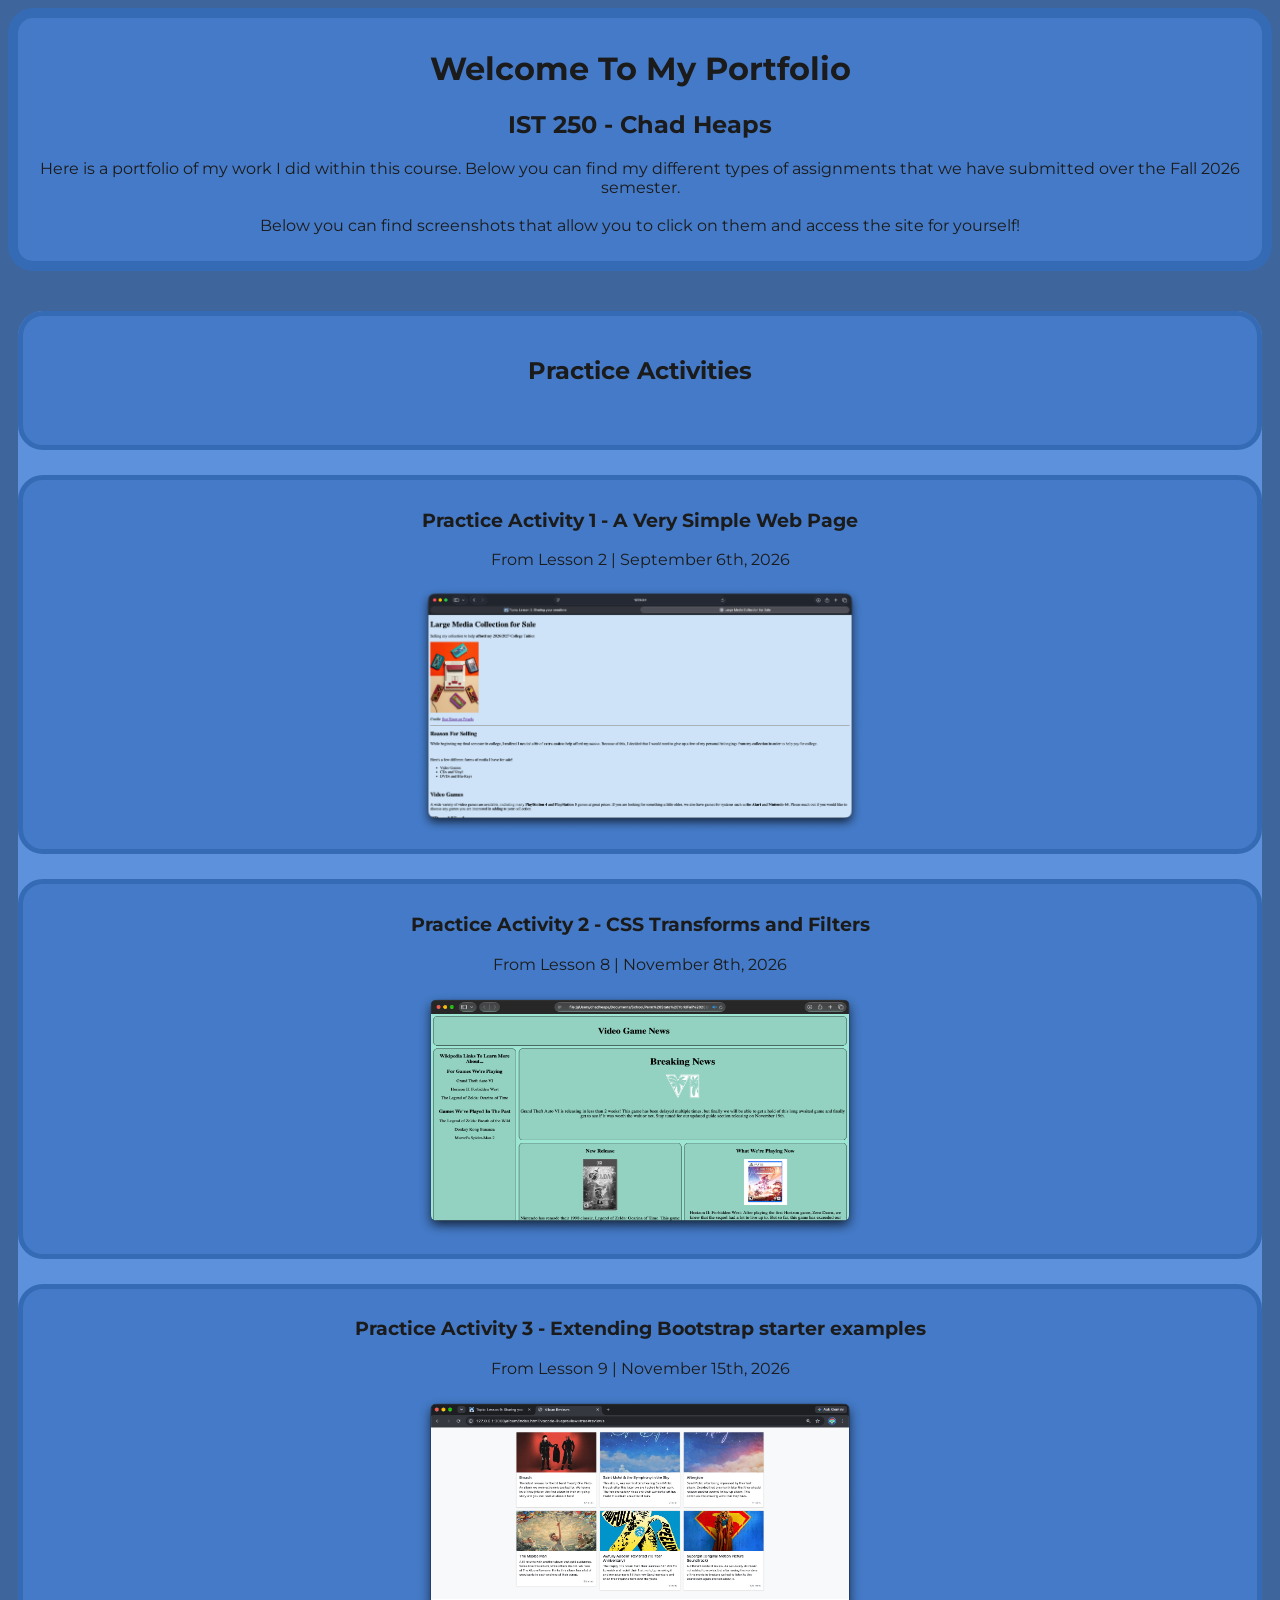
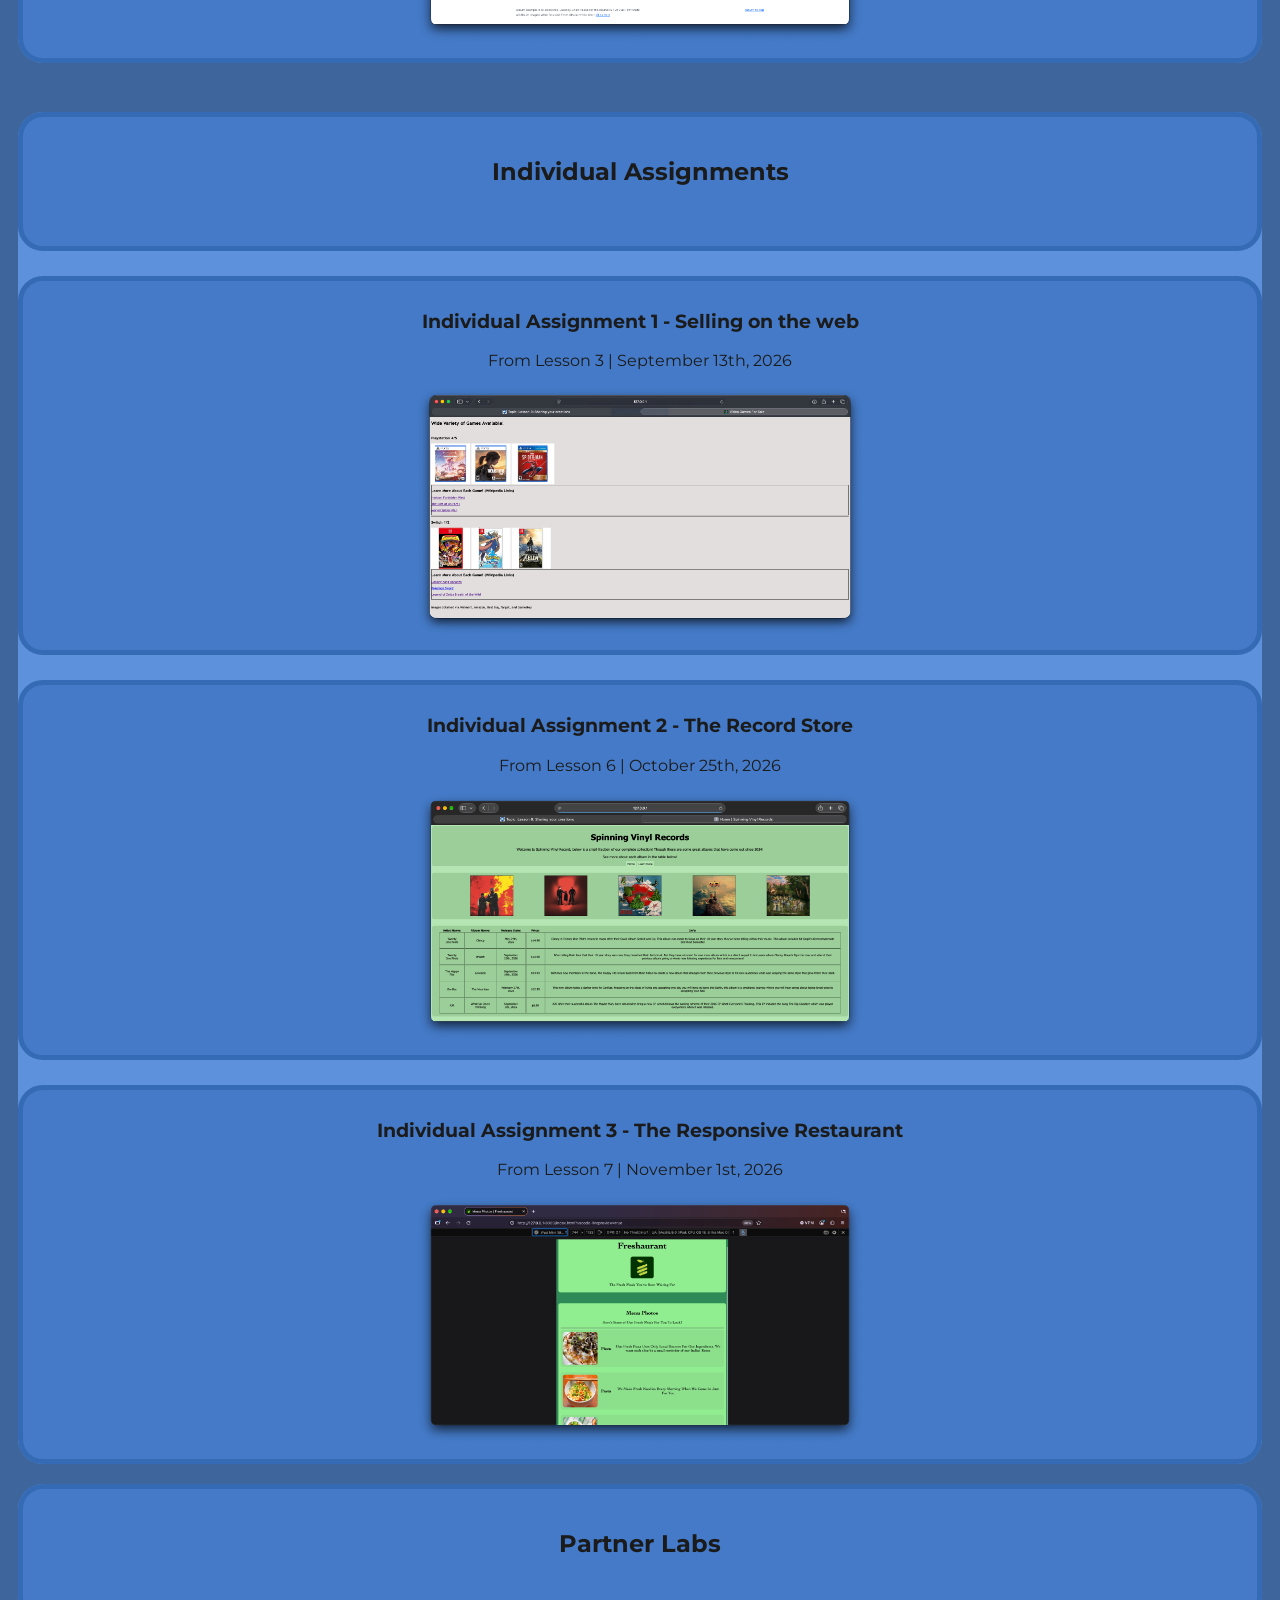
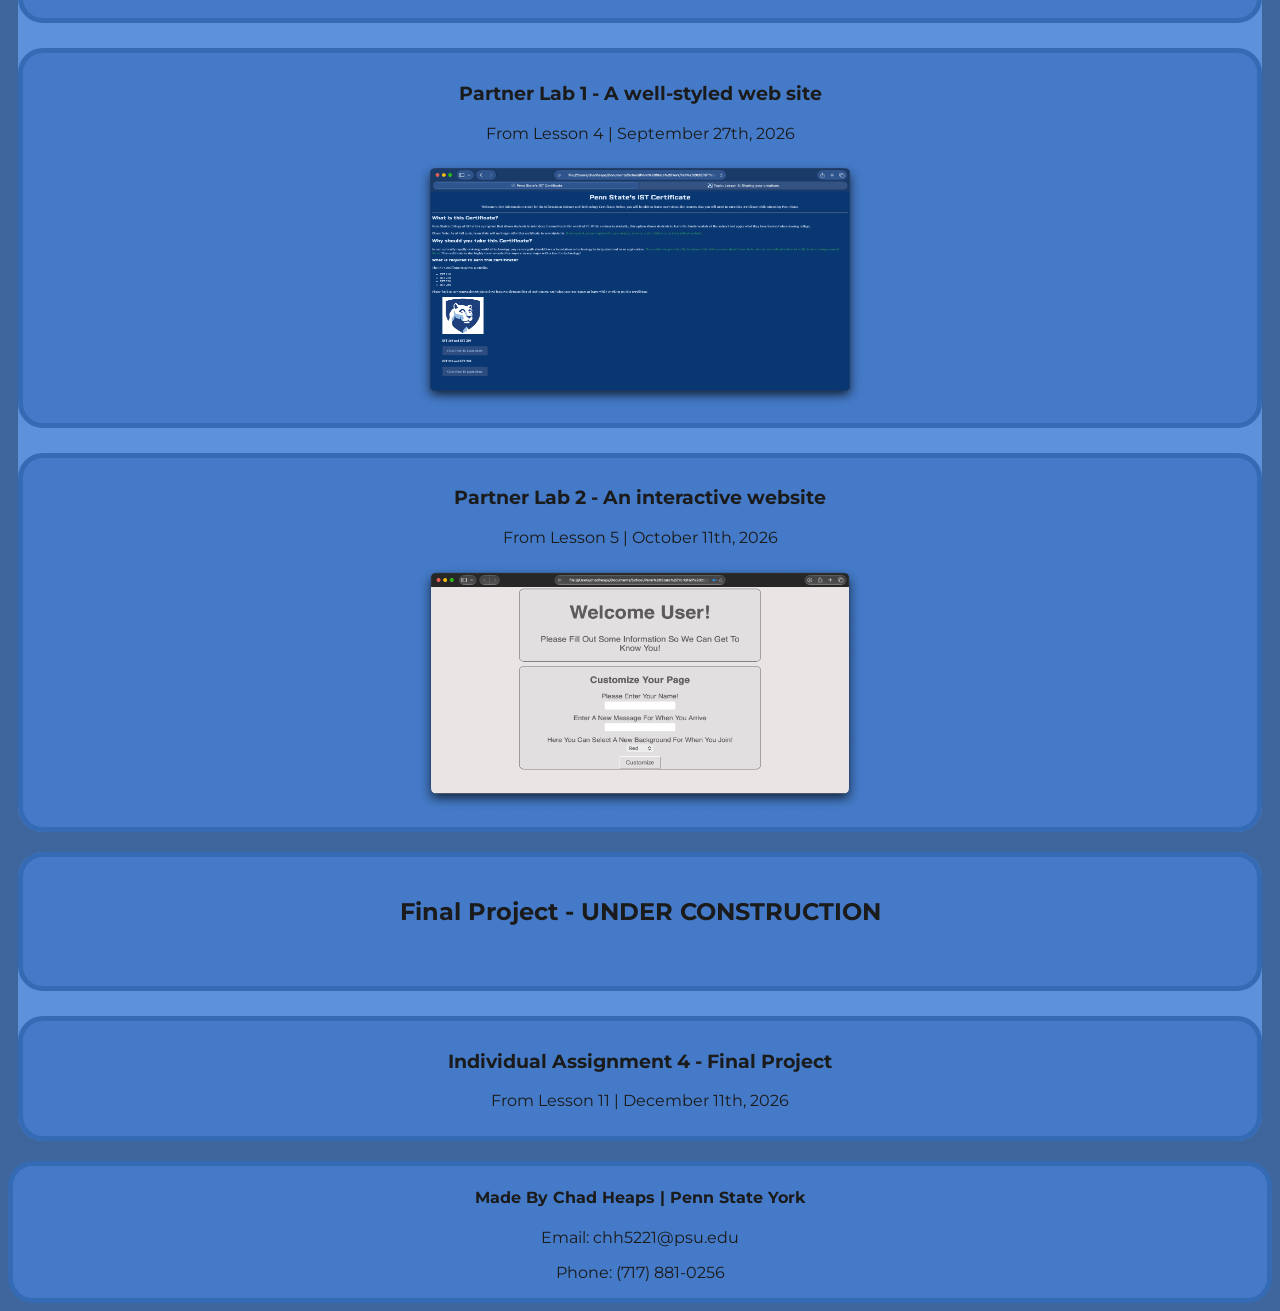
<file: index.html>
<!DOCTYPE html>
<html lang="en">
    <head>
        <meta charset="UTF-8">
        <meta name="viewport" content="width=device-width, initial-scale=1.0">
        <link rel="stylesheet" href="style.css">
        <title>Chad Heaps - IST 250 Portfolio</title>
    </head>
    <body>
        <header>
            <h1>Welcome To My Portfolio</h1>
            <h2>IST 250 - Chad Heaps</h2>
            <p>Here is a portfolio of my work I did within this course. Below you can find my different types of assignments that we have submitted over the Fall 2026 semester. <br><br> Below you can find screenshots that allow you to click on them and access the site for yourself!</p>
        </header>
        <main>
            <div class="assignmentBackground">
                <h2 class="assignmentHeader">Practice Activities</h2>
                <a href="projects/practiceActivity/practiceActivity1/index.html">
                    <div class="assignmentBox">
                        <h3>Practice Activity 1 - A Very Simple Web Page</h3>
                        <p>From Lesson 2 | September 6th, 2026</p>
                        <img src="images/Practice Activity/pa1.png" alt="Screenshot of Practice Activity 1">
                    </div>
                </a>
                <a href="projects/practiceActivity/practiceActivity2/index.html">
                    <div class="assignmentBox">
                        <h3>Practice Activity 2 - CSS Transforms and Filters</h3>
                        <p>From Lesson 8 | November 8th, 2026</p>
                        <img src="images/Practice Activity/pa2.png" alt="Screenshot of Practice Activity 2">
                    </div>
                </a>
                <a href="projects/practiceActivity/practiveActivity3/album/index.html">
                    <div class="assignmentBox">
                        <h3>Practice Activity 3 - Extending Bootstrap starter examples</h3>
                        <p>From Lesson 9 | November 15th, 2026</p>
                        <img src="images/Practice Activity/pa3.png" alt="Screenshot of Practice Activity 3">
                    </div>
                </a>
            </div>
            <br>
            <div class="assignmentBackground">  
                <h2 class="assignmentHeader">Individual Assignments</h2>
                <a href="projects/individualAssignments/individualAssignment1/index.html">
                    <div class="assignmentBox">
                        <h3>Individual Assignment 1 - Selling on the web</h3>
                        <p>From Lesson 3 | September 13th, 2026</p>
                        <img src="images/Individual Assignment/ia1.png" alt="Screenshot of Individual Assignment 1">
                    </div>
                </a>
                <a href="projects/individualAssignments/individualAssignment2/index.html">
                    <div class="assignmentBox">
                        <h3>Individual Assignment 2 - The Record Store</h3>
                        <p>From Lesson 6 | October 25th, 2026</p>
                        <img src="images/Individual Assignment/ia2.png" alt="Screenshot of Individual Assignment 2">
                    </div>
                </a>
                <a href="projects/individualAssignments/individualAssignment3/index.html">
                    <div class="assignmentBox">
                        <h3>Individual Assignment 3 - The Responsive Restaurant</h3>
                        <p>From Lesson 7 | November 1st, 2026</p>
                        <img src="images/Individual Assignment/ia3.png" alt="Screenshot of Individual Assignment 3">
                    </div>
                </a>
            </div> 
            <div class="assignmentBackground">
                <h2 class="assignmentHeader">Partner Labs</h2>
                <a href="projects/partnerLab/partnerLab1/index.html">
                    <div class="assignmentBox">
                        <h3>Partner Lab 1 - A well-styled web site</h3>
                        <p>From Lesson 4 | September 27th, 2026</p>
                        <img src="images/Partner Labs/pl1.png" alt="Screenshot of Partner Lab 1">
                    </div>
                </a>
                <a href="projects/partnerLab/partnerLab2/index.html">
                    <div class="assignmentBox">
                        <h3>Partner Lab 2 - An interactive website</h3>
                        <p>From Lesson 5 | October 11th, 2026</p>
                        <img src="images/Partner Labs/pl2.png" alt="Screenshot of Partner Lab 2">
                    </div>
                </a>
            </div>

            <div class="assignmentBackground">
            <h2 class="assignmentHeader">Final Project - UNDER CONSTRUCTION</h2>
                <div class="assignmentBox">
                    <h3>Individual Assignment 4 - Final Project</h3>
                    <p>From Lesson 11 | December 11th, 2026</p>
                </div>
            </div>
        </main>
        <footer>
            <h4>Made By Chad Heaps | Penn State York</h4>
            <p>Email: chh5221@psu.edu</p>
            <p>Phone: (717) 881-0256</p>
        </footer>
    </body>
</html>
</file>
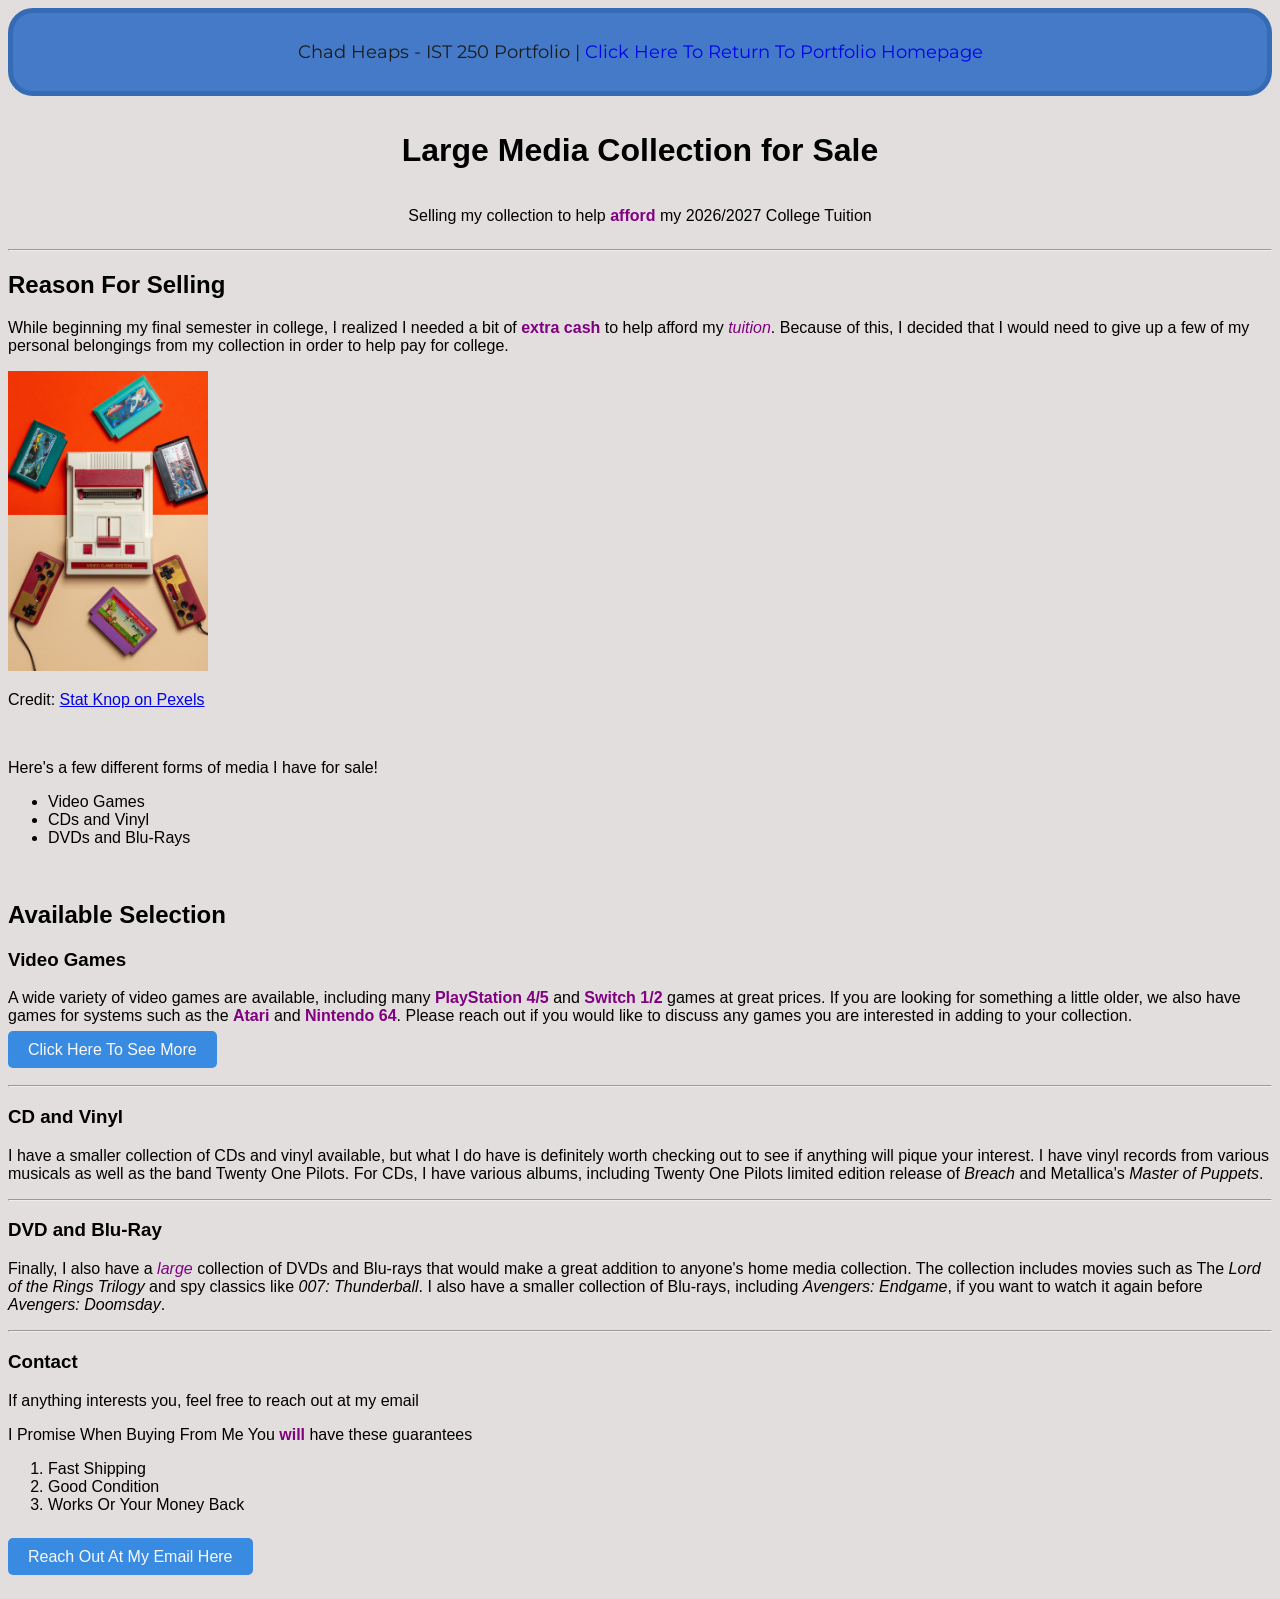
<file: projects/individualAssignments/individualAssignment1/index.html>
<!DOCTYPE html>
<html lang="en">
    <head>
        <meta charset="UTF-8">
        <meta name="viewport" content="width=device-width, initial-scale=1.0">
        <link rel="icon" type="image/x-icon" href="images/favicon.ico">
        <link rel="stylesheet" href="style.css">
        <link rel="stylesheet" href="../../projectheader.css">

        <title>Selling Large Collection</title>
    </head>
    <body>

        <div class="projectheader">
            <p>Chad Heaps - IST 250 Portfolio | <a href="../../../index.html">Click Here To Return To Portfolio Homepage</a></p>
        </div>
        <header>
            <div id="topOfPage">
                <h1>Large Media Collection for Sale</h1>
                <p>Selling my collection to help <strong>afford</strong> my 2026/2027 College Tuition</p>
                
            </div>
            <hr>
        </header>

        
        <section>
            <h2>Reason For Selling</h2>
            <p>
                While beginning my final semester in college, I realized I needed a bit of <strong>extra cash</strong> to help afford my <em>tuition</em>. Because of this, I decided that I would need to give up a few of my personal belongings from my collection in order to help pay for college.
            </p>
            <img src="images/stock-video-game.jpg" alt="Picture of Game Collection" width="200">
            <p>Credit: <a href="https://www.pexels.com/@stasknop/">Stat Knop on Pexels</a></p>
            <br>
            <p>Here's a few different forms of media I have for sale!</p>
            
            <ul>
                <li>Video Games</li>
                <li>CDs and Vinyl</li>
                <li>DVDs and Blu-Rays</li>
            </ul>
            <br>
        </section>

        <h2>Available Selection</h2>

        <section>
            <h3>Video Games</h3>
            <p>
                A wide variety of video games are available, including many <strong>PlayStation 4/5</strong> and <strong>Switch 1/2         </strong>games at great prices. If you are looking for something a little older, we also have games for systems such as the <strong>Atari</strong> and <strong>Nintendo 64</strong>. Please reach out if you would like to discuss any games you are interested in adding to your collection.
            </p>
            <a id="button_id" href="itemdetail1.html">Click Here To See More </a>
            <br>
            <br>
            <hr>
        </section>
        

        <section>
            <h3>CD and Vinyl</h3>
            <p>
                I have a smaller collection of CDs and vinyl available, but what I do have is definitely worth checking out to see if anything will pique your interest. I have vinyl records from various musicals as well as the band Twenty One Pilots. For CDs, I have various albums, including Twenty One Pilots  limited edition release of <cite>Breach</cite> and Metallica's <cite>Master of Puppets</cite>.
            </p>
            <hr>
        </section>


        <section>
            <h3>DVD and Blu-Ray </h3>
            <p>
                Finally, I also have a <em>large</em> collection of DVDs and Blu-rays that would make a great addition to anyone's home media collection. The collection includes movies such as The <cite>Lord of the Rings Trilogy</cite> and spy classics like <cite>007: Thunderball</cite>. I also have a smaller collection of Blu-rays, including <cite>Avengers: Endgame</cite>, if you want to watch it again before <cite>Avengers: Doomsday</cite>.
            </p>
            <hr>
        </section>

        <footer>
            <h3>Contact</h3>
            <p> If anything interests you, feel free to reach out at my email</p>
            <p>I Promise When Buying From Me You <strong>will</strong> have these guarantees</p>
            <ol>
                <li>Fast Shipping</li>
                <li>Good Condition</li>
                <li>Works Or Your Money Back </li>
            </ol>
            <br>
            <a href="mailto:someone@example.com" id="button_id">Reach Out At My Email Here</a>
        </footer>

    </body>
</html>
</file>
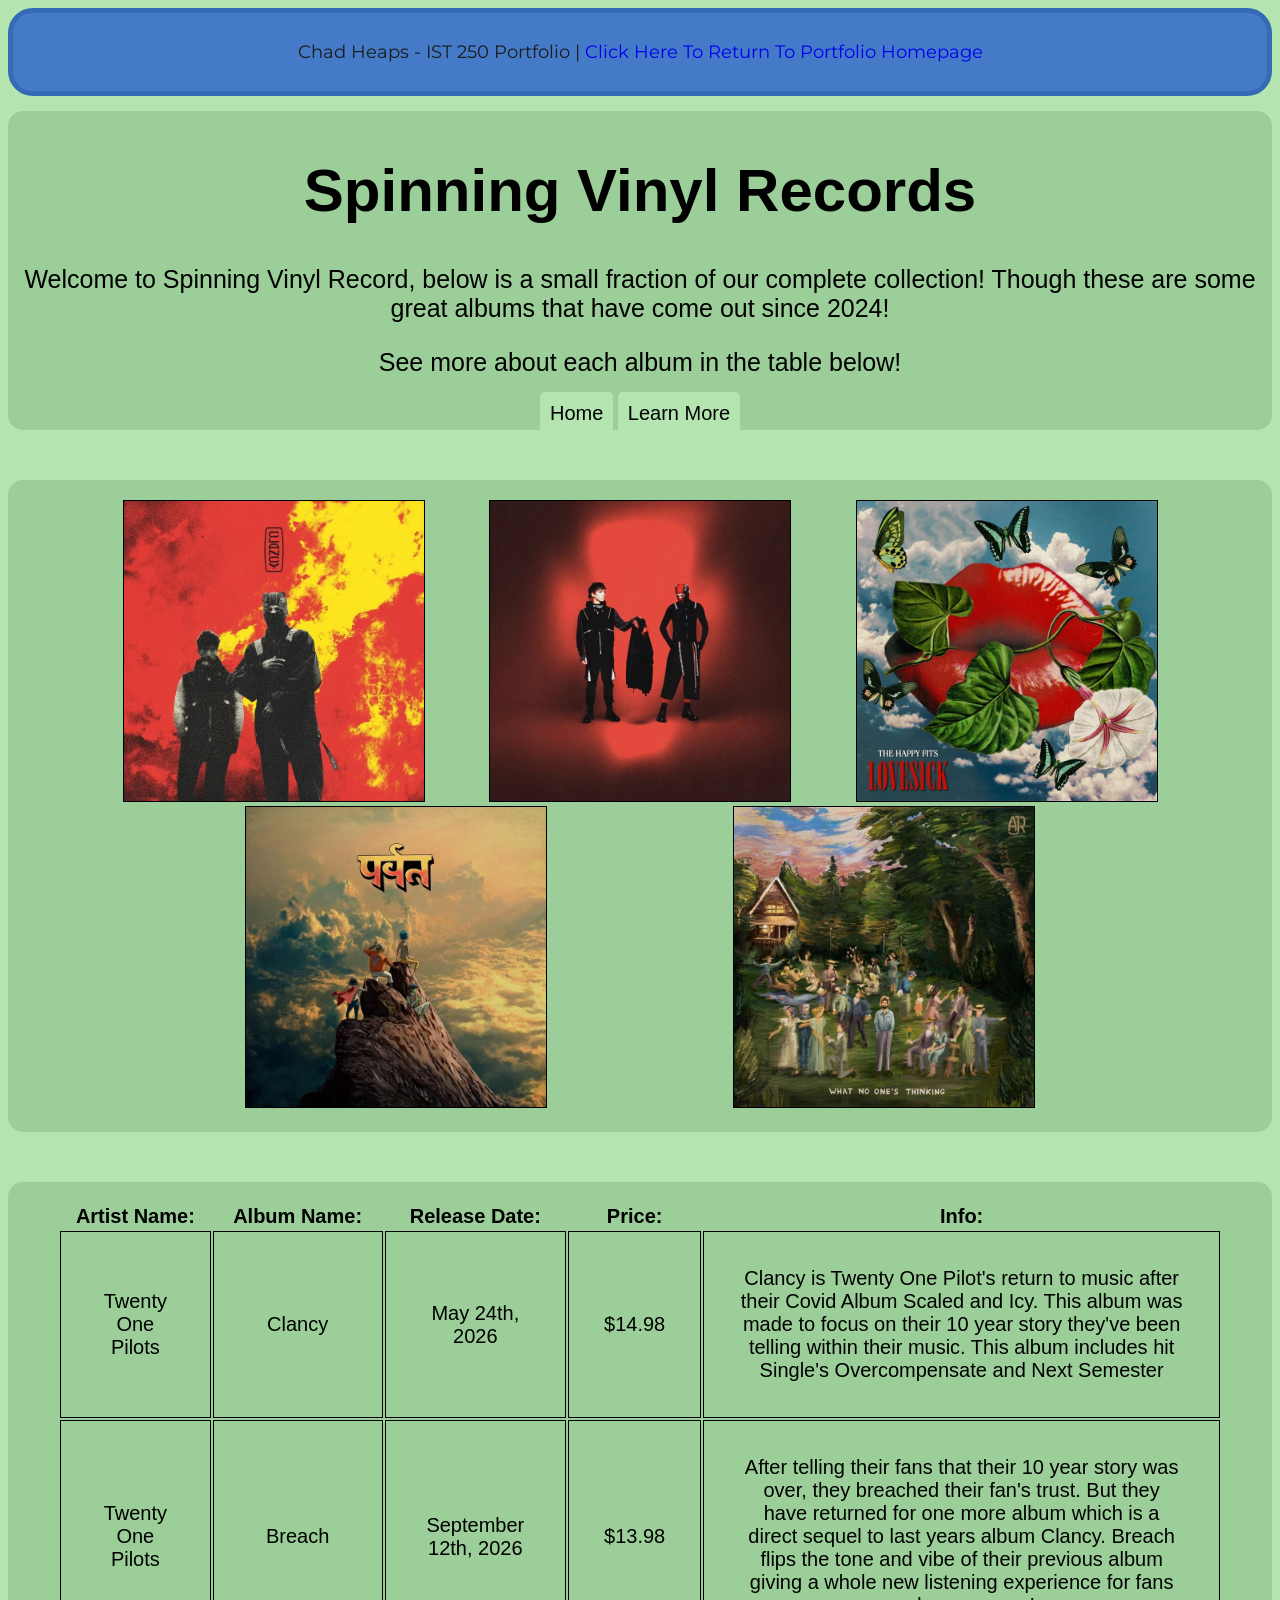
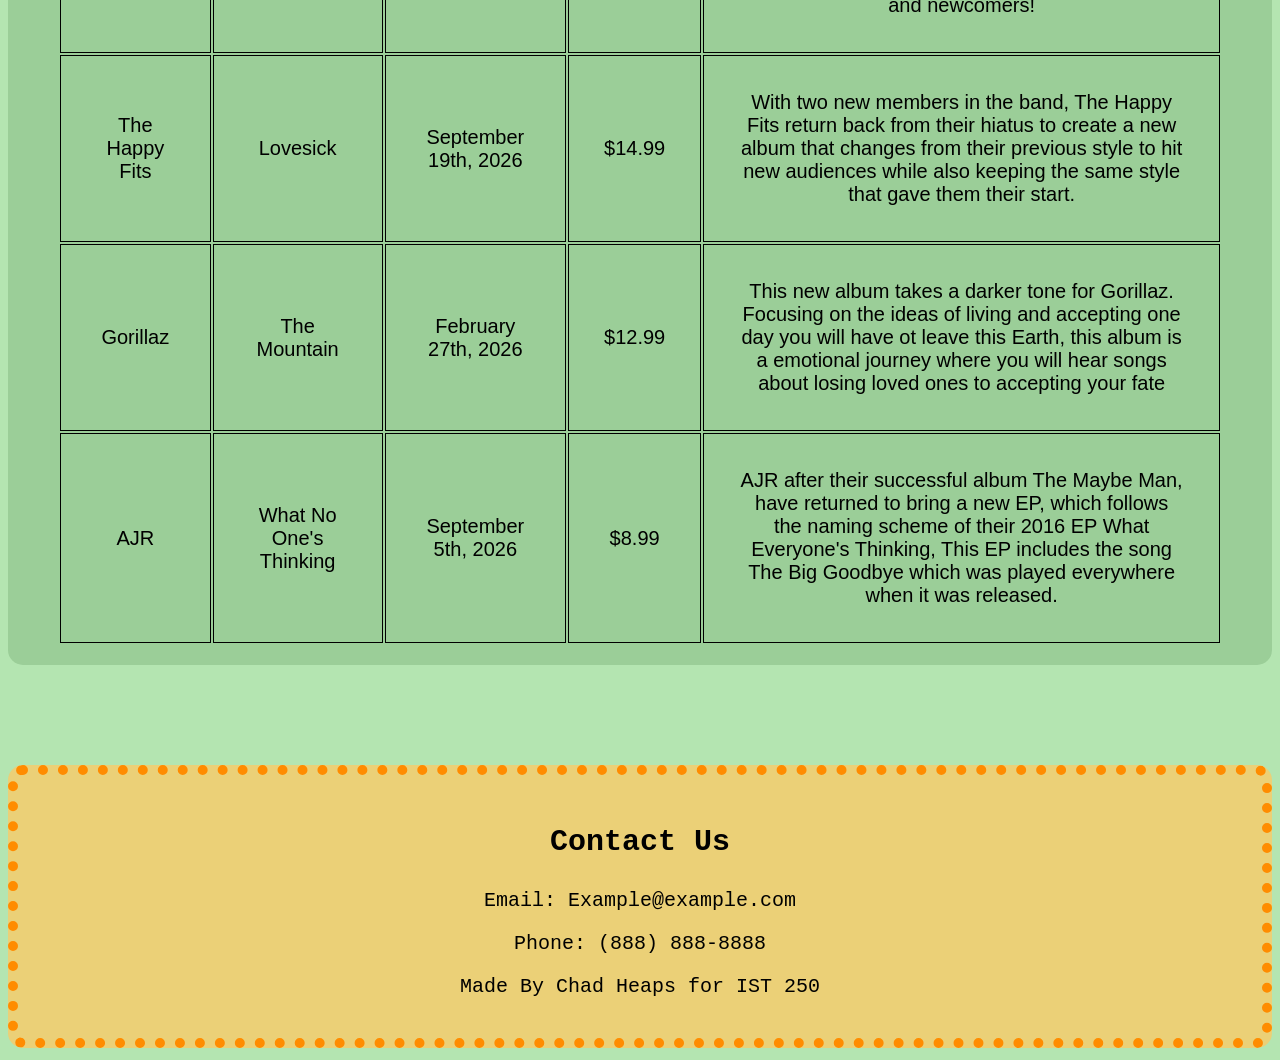
<file: projects/individualAssignments/individualAssignment2/index.html>
<!DOCTYPE html>
<html lang="en">
<head>
    <meta charset="UTF-8">
    <meta name="viewport" content="width=device-width, initial-scale=1.0">
    <link rel="stylesheet" href="style.css">
    <link rel="stylesheet" href="../../projectheader.css">
    <title>Home | Spinning Vinyl Records</title>
</head>
<body>
    <div class="projectheader">
        <p>Chad Heaps - IST 250 Portfolio | <a href="../../../index.html">Click Here To Return To Portfolio Homepage</a></p>
    </div>
    <header>
        <h1>Spinning Vinyl Records</h1>
        <p>Welcome to Spinning Vinyl Record, below is a small fraction of our complete collection! Though these are some great albums that have come out since 2024! 
        </p>
        <p>See more about each album in the table below!</p>

        <nav>
            <a href="index.html">Home</a>
            <a href="about.html">Learn More</a>
        </nav>
    </header>

    <section class="albumSelection">
        <div class="album">
            <img src="photos/clancy.jpg" alt="Album Cover of Twenty One Pilot's 2024 album Clancy">
        </div>

        <div class="album">
            <img src="photos/breach.jpg" alt="Album Cover of Twenty One Pilot's 2025 album Breach">
        </div>

        <div class="album">
            <img src="photos/lovesick.jpg" alt="Album Cover of The Happy Fit's 2025 Album Lovesick">
        </div>

        <div class="album">
            <img src="photos/the_mountian.jpg.webp" alt="Album Cover of Gorillaz's 2026 album The Mountain">
        </div>

        <div class="album">
            <img src="photos/wnot.jpg" alt="Cover of AJR's follow up EP What No One's Thinking">
        </div>
    </section>

    <section id="infoTable">
        <table>
            <tr>
                <th>Artist Name:</th>
                <th>Album Name:</th>
                <th>Release Date:</th>
                <th>Price:</th>
                <th>Info:</th>
            </tr>
            <tr>
                <td>Twenty One Pilots</td>
                <td>Clancy</td>
                <td>May 24th, 2026</td>
                <td>$14.98</td>
                <td>Clancy is Twenty One Pilot's return to music after their Covid Album Scaled and Icy. This album was made to focus on their 10 year story they've been telling within their music. This album includes hit Single's Overcompensate and Next Semester</td>
            </tr>
            <tr>
                <td>Twenty One Pilots</td>
                <td>Breach</td>
                <td>September 12th, 2026</td>
                <td>$13.98</td>
                <td>After telling their fans that their 10 year story was over, they breached their fan's trust. But they have returned for one more album which is a direct sequel to last years album Clancy. Breach flips the tone and vibe of their previous album giving a whole new listening experience for fans and newcomers!</td>
            </tr>
            <tr>
                <td>The Happy Fits</td>
                <td>Lovesick</td>
                <td>September 19th, 2026</td>
                <td>$14.99</td>
                <td>With two new members in the band, The Happy Fits return back from their hiatus to create a new album that changes from their previous style to hit new audiences while also keeping the same style that gave them their start.</td>
            </tr>
            <tr>
                <td>Gorillaz</td>
                <td>The Mountain</td>
                <td>February 27th, 2026</td>
                <td>$12.99</td>
                <td>This new album takes a darker tone for Gorillaz. Focusing on the ideas of living and accepting one day you will have ot leave this Earth, this album is a emotional journey where you will hear songs about losing loved ones to accepting your fate</td>
            </tr>
            <tr>
                <td>AJR</td>
                <td>What No One's Thinking</td>
                <td>September 5th, 2026</td>
                <td>$8.99</td>
                <td>AJR after their successful album The Maybe Man, have returned to bring a new EP, which follows the naming scheme of their 2016 EP What Everyone's Thinking, This EP includes the song The Big Goodbye which was played everywhere when it was released.</td>
            </tr>
        </table>
    </section>

    <footer>
        <h3>Contact Us</h3>
        <p>Email: Example@example.com</p>
        <p>Phone: (888) 888-8888</p>
        <p>Made By Chad Heaps for IST 250</p>
    </footer>
</body>
</html>
</file>
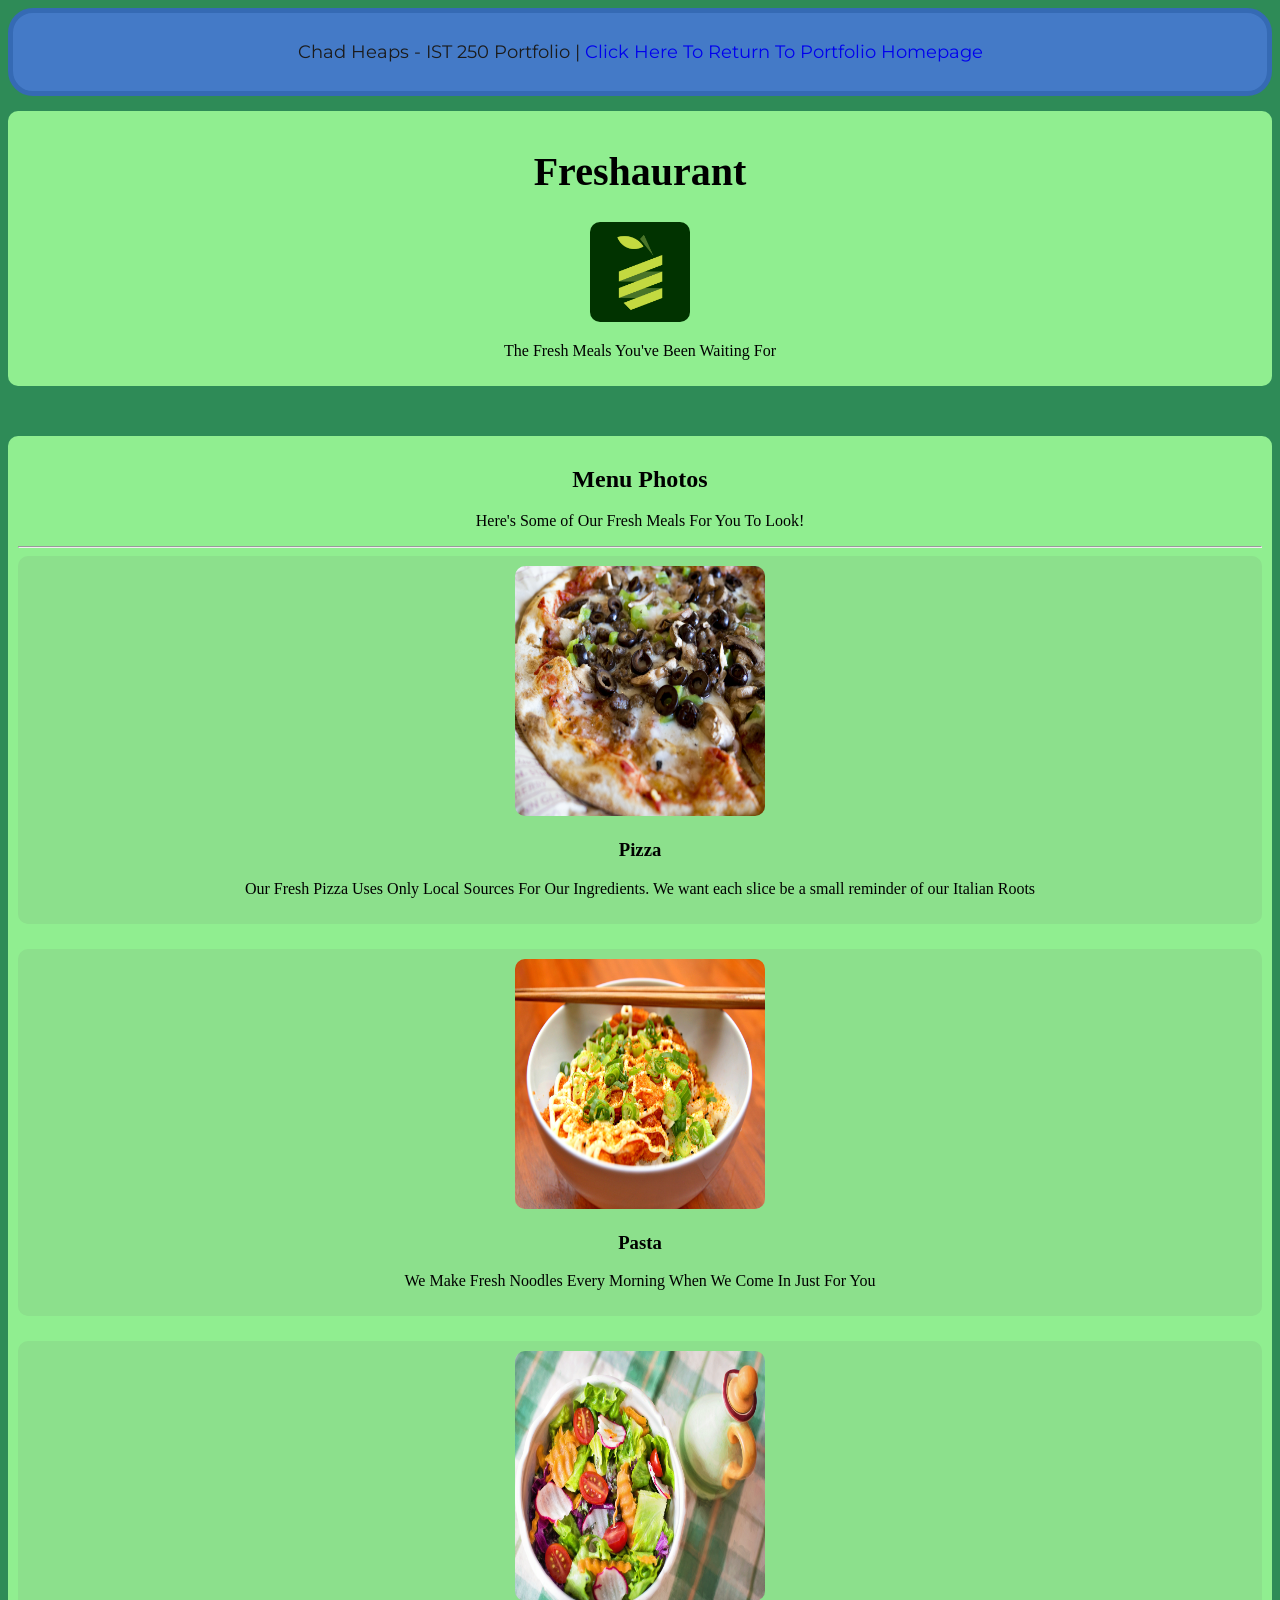
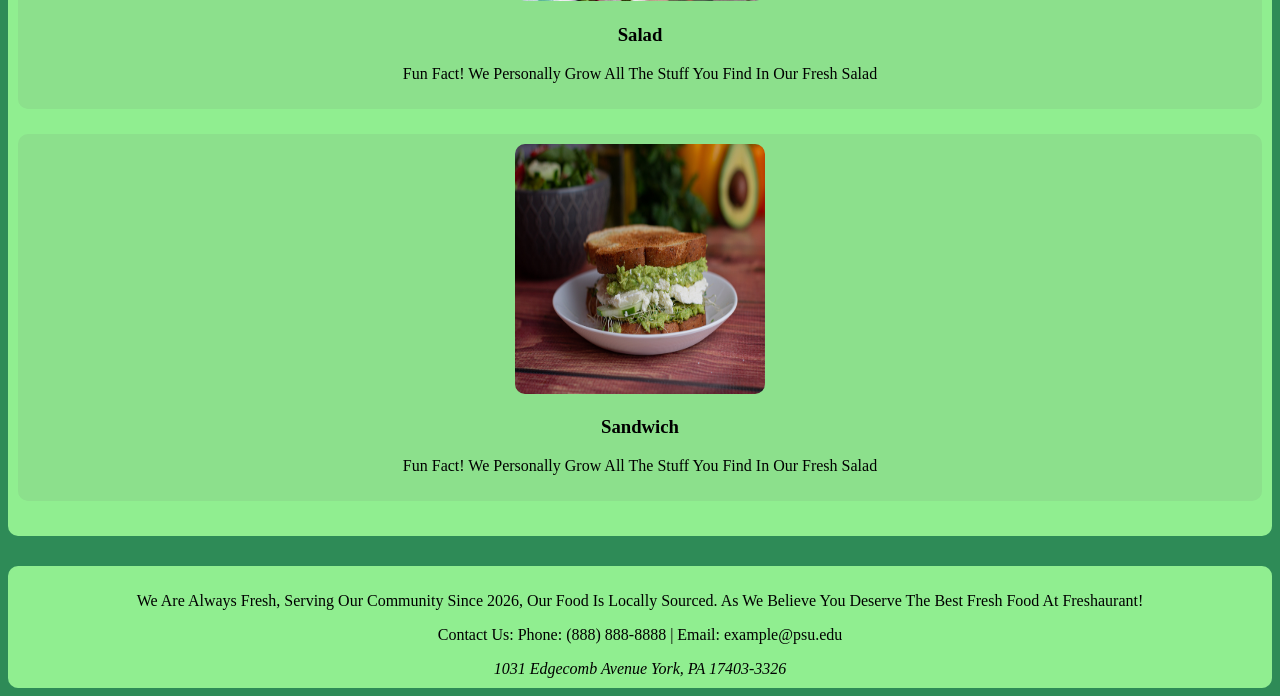
<file: projects/individualAssignments/individualAssignment3/index.html>
<!DOCTYPE html>
<html lang="en">
<head>
    <meta charset="UTF-8">
    <meta name="viewport" content="width=device-width, initial-scale=1.0">
    <link rel="icon" href="images/favicon.ico">
    <link rel="stylesheet" href="style.css">
    <link rel="stylesheet" href="../../projectheader.css">
    <title>Menu Photos | Freshaurant</title>
</head>
<body>
    <div class="projectheader">
        <p>Chad Heaps - IST 250 Portfolio | <a href="../../../index.html">Click Here To Return To Portfolio Homepage</a></p>
    </div>
    <header>
        <h1>Freshaurant</h1>
        <img src="images/logo.png" alt="Image of Logo">
        <p>The Fresh Meals You've Been Waiting For</p>
    </header>

    <section class="photoGallery">
        <h2>Menu Photos</h2>
        <p>Here's Some of Our Fresh Meals For You To Look!</p>
        <hr>
        
        <div class="photoItem">
            <img src="images/pizza.jpg" alt="Image of a Fresh Pizza">
            <h3>Pizza</h3>
            <p>Our Fresh Pizza Uses Only Local Sources For Our Ingredients. We want each slice be a small reminder of our Italian Roots</p>
        </div>

        <div class="photoItem">
            <img src="images/noodle.jpg" alt="Image of a Fresh Pasta Meal">
            <h3>Pasta</h3>
            <p>We Make Fresh Noodles Every Morning When We Come In Just For You</p>
        </div>

        <div class="photoItem">
            <img src="images/salad.jpg" alt="Image of a Fresh Salad">
            <h3>Salad</h3>
            <p>Fun Fact! We Personally Grow All The Stuff You Find In Our Fresh Salad</p>
        </div> 

        <div class="photoItem">
            <img src="images/sandwich.jpg" alt="Image of a Fresh Sandwich">
            <h3>Sandwich</h3>
            <p>Fun Fact! We Personally Grow All The Stuff You Find In Our Fresh Salad</p>
        </div>
    </section>
    
    <section class="hiddenMapSize">
        <p>If you are interested in dining with us, please continue down S Queen Street in York, and continue past the Dairy Queen and take a right onto Edgecomb Avenue. From there keep driving until you see signs for Penn State York. From there park into the Pullo Center Parking lot and you will find us there.</p>
        <img src="images/map.png" alt="Map To Freshaurant">
    </section>

    <footer class="bottomBanner">
        <p id="footText">We Are Always Fresh, Serving Our Community Since 2026, Our Food Is Locally Sourced. As We Believe You Deserve The Best Fresh Food At Freshaurant!</p>
        <p>Contact Us: Phone: (888) 888-8888 | Email: example@psu.edu</p>
        <address>1031 Edgecomb Avenue York, PA 17403-3326</address>
    </footer>
</body>
</html>
</file>
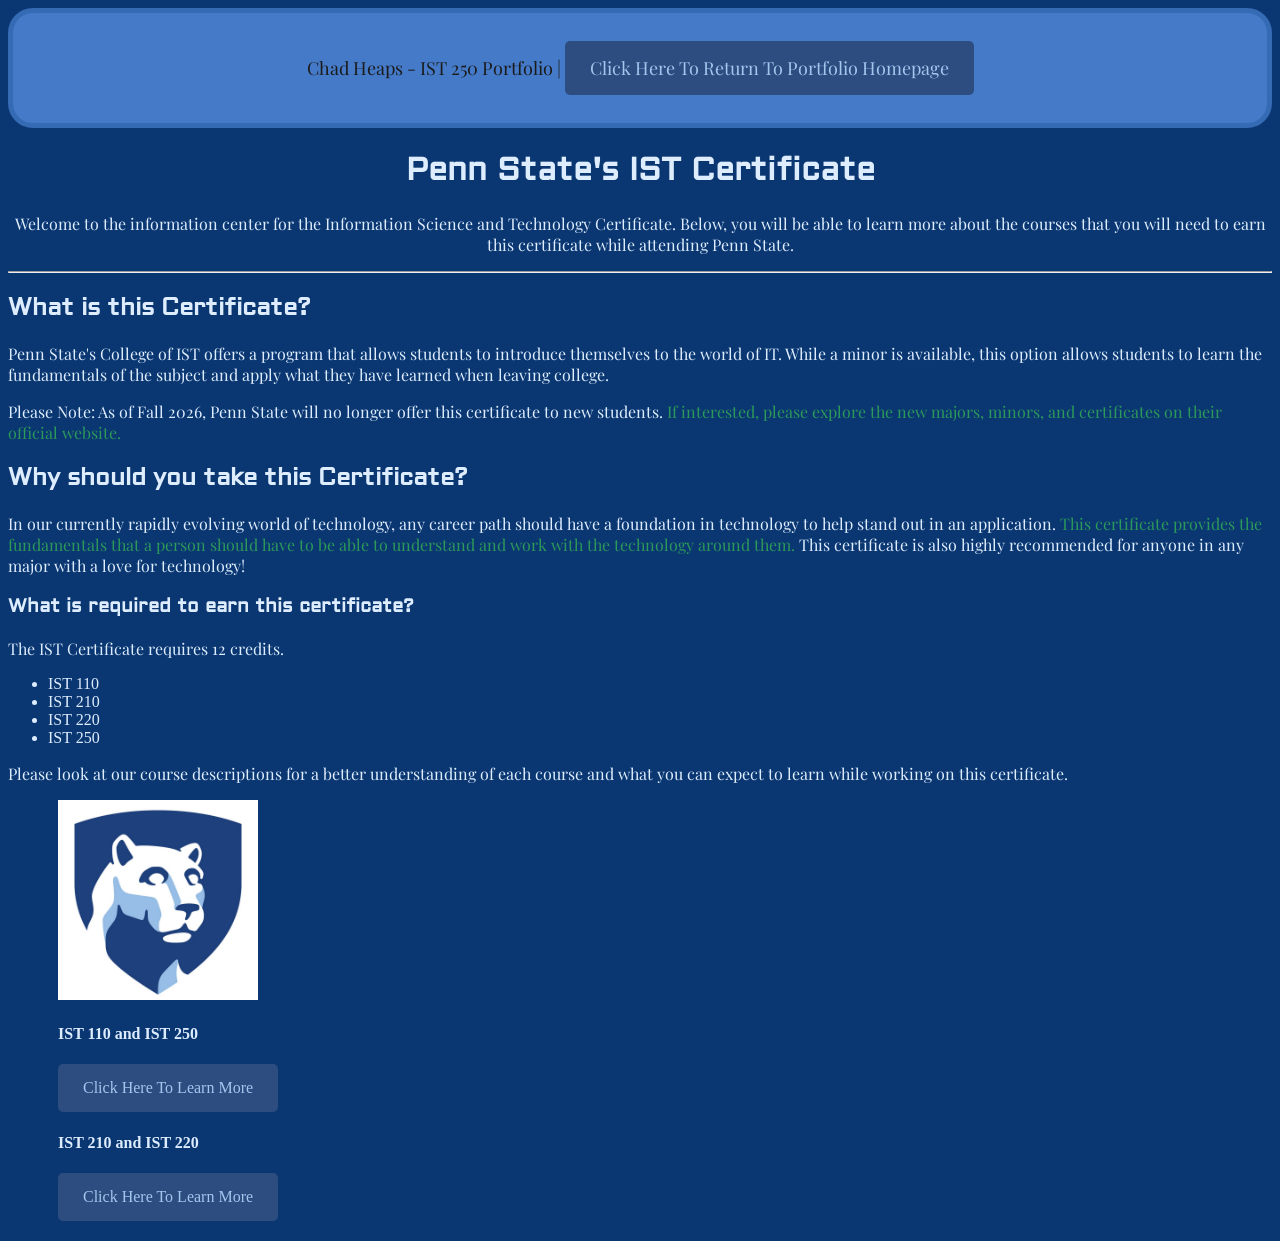
<file: projects/partnerLab/partnerLab1/index.html>
<!DOCTYPE html>
<html lang="en">
    <head>
        <meta charset="UTF-8">
        <meta name="viewport" content="width=device-width, initial-scale=1.0">
        <link href="style.css" rel="stylesheet">
        <link rel="stylesheet" href="../../projectheader.css">
        <title>Penn State's IST Certificate</title>
    </head>

    <body>
        <div class="projectheader">
            <p>Chad Heaps - IST 250 Portfolio | <a id="returnHead" href="../../../index.html">Click Here To Return To Portfolio Homepage</a></p>
        </div>
        <div class="heading">
            <h1>Penn State's IST Certificate</h1>
            <p>Welcome to the information center for the Information Science and Technology Certificate. Below, you will be able to learn more about the courses that you will need to earn this certificate while attending Penn State.</p>
            <hr>
        </div>

        

        <h2>What is this Certificate?</h2>
        <p>Penn State's College of IST offers a program that allows students to introduce themselves to the world of IT. While a minor is available, this option allows students to learn the fundamentals of the subject and apply what they have learned when leaving college.</p>

        <p>Please Note: As of Fall 2026, Penn State will no longer offer this certificate to new students. <span>If interested, please explore the new majors, minors, and certificates on their official website.</span></p>

        <h2>Why should you take this Certificate?</h2>
        <p>In our currently rapidly evolving world of technology, any career path should have a foundation in technology to help stand out in an application. <span>This certificate provides the fundamentals that a person should have to be able to understand and work with the technology around them.</span> This certificate is also highly recommended for anyone in any major with a love for technology!</p>

        <div>
            <h3>What is required to earn this certificate?</h3>
            <p>The IST Certificate requires 12 credits.</p>

            <ul>
                <li>IST 110</li>
                <li>IST 210</li>
                <li>IST 220</li>
                <li>IST 250</li>
            </ul>
        </div>
        
        <p>Please look at our course descriptions for a better understanding of each course and what you can expect to learn while working on this certificate.</p>
        
        <div class="float">
            <img src="psu-logo.jpg" alt="Penn State logo">

            <h4>IST 110 and IST 250</h4>
            <a href="coursesPage1.html">Click Here To Learn More</a>

            <h4>IST 210 and IST 220</h4>
            <a href="coursesPage2.html">Click Here To Learn More</a>
        </div>


    </body>
</html>
</file>
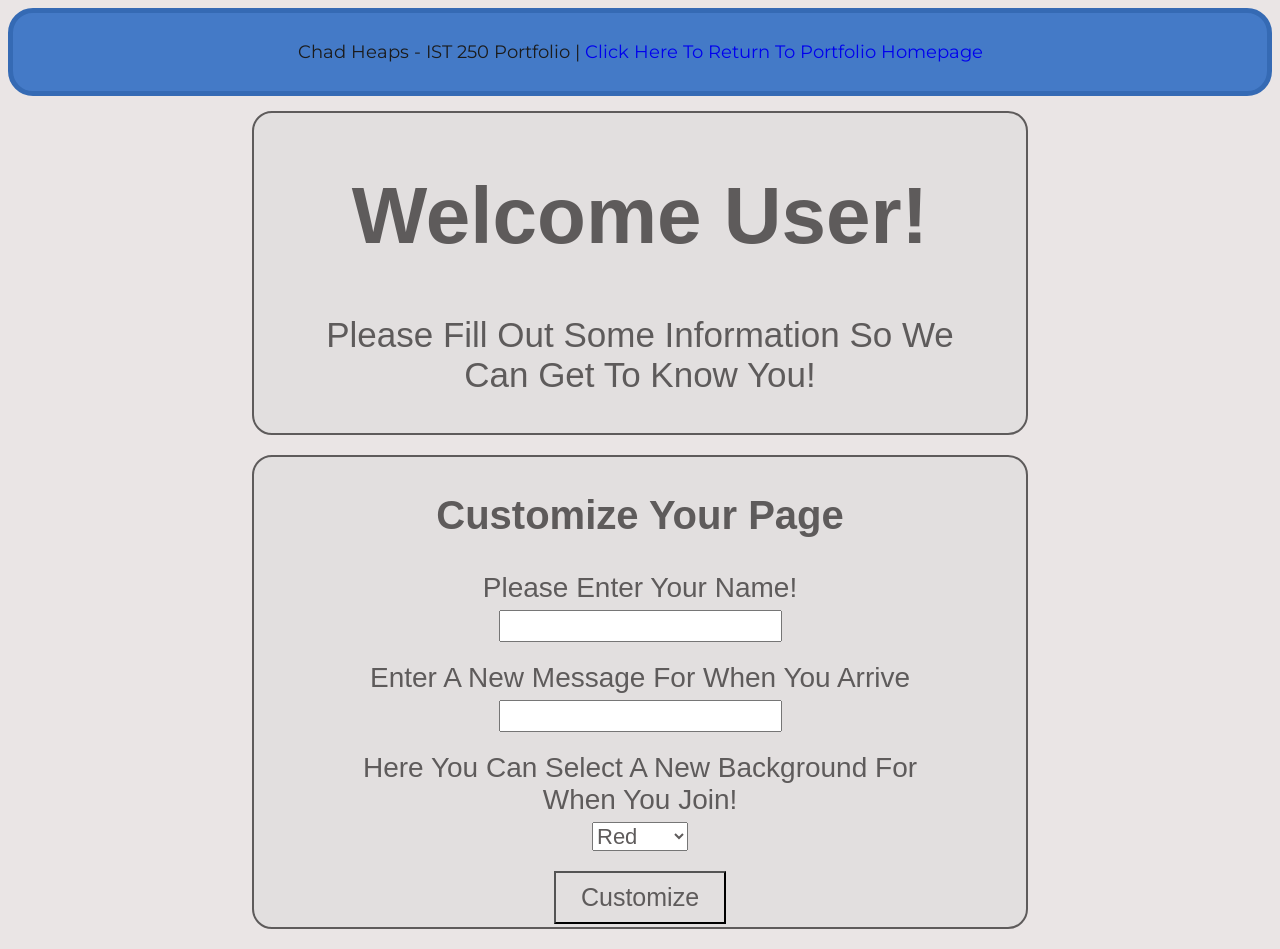
<file: projects/partnerLab/partnerLab2/index.html>
<!DOCTYPE html>
<html lang="en">
<head>
    <meta charset="UTF-8">
    <meta name="viewport" content="width=device-width, initial-scale=1.0">
    <link rel="stylesheet" href="style.css">
    <link rel="stylesheet" href="../../projectheader.css">
    <script src="script.js" defer></script>
    <title>We're Glad To Have You Friend</title>
</head>
<body>
    <div class="projectheader">
        <p>Chad Heaps - IST 250 Portfolio | <a href="../../../index.html">Click Here To Return To Portfolio Homepage</a></p>
    </div>

    <header id="header">
        <h1 id="hOne">Welcome User!</h1>
        <p id="pGraph">Please Fill Out Some Information So We Can Get To Know You!</p>
    </header>
    
    <main id="mainBody">
        <h2>Customize Your Page</h2>
        <form id="formData">

            <label for="newName">Please Enter Your Name!</label>
            <input type="text" name="newName" id="newName">

            <label for="customMessage">Enter A New Message For When You Arrive</label>
            <input type="text" name="customMessage" id="customMessage">

            <label for="backGround">Here You Can Select A New Background For When You Join!</label>
            <select name="backGround" id="backGround">
                <option value="red">Red</option>
                <option value="blue">Blue</option>
                <option value="green">Green</option>
                <option value="orange">Orange</option>
            </select>
            <br>
            <input type="submit" onclick="pullInfo(event)" value="Customize" id="submitInfo">
        </form>
    </main>
</body>
</html>
</file>
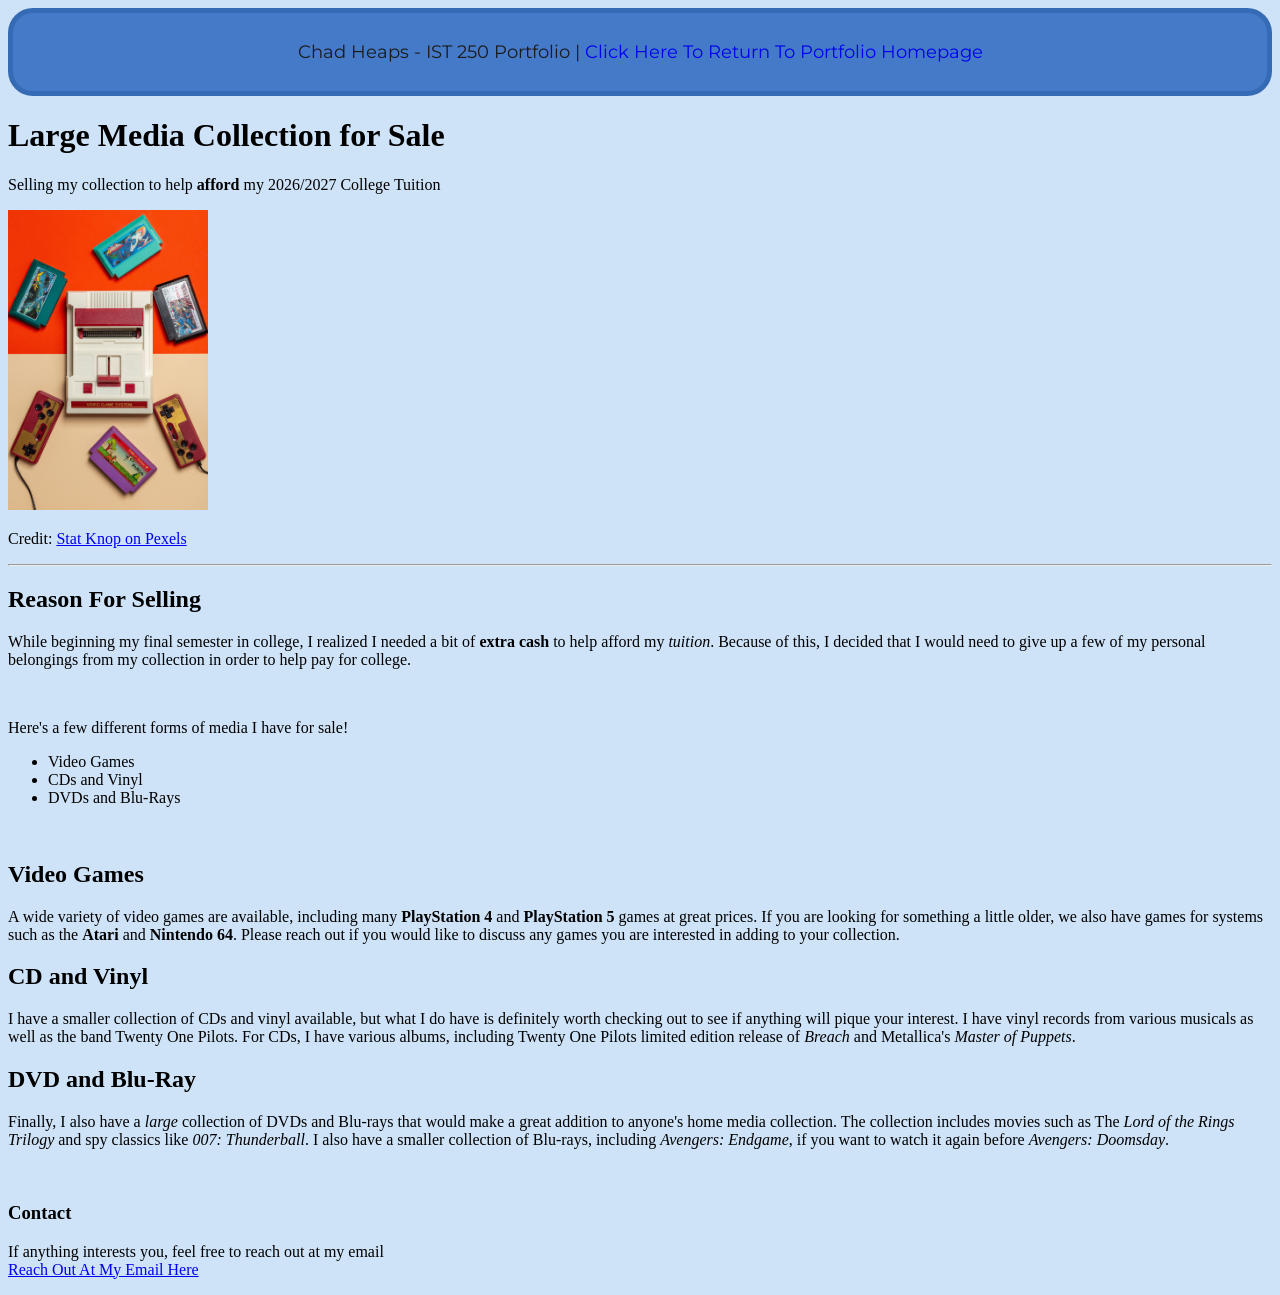
<file: projects/practiceActivity/practiceActivity1/index.html>
<!DOCTYPE html>
<html lang="en">
<head>
    <meta charset="UTF-8">
    <link rel="stylesheet" href="../../projectheader.css">
    <title>Large Media Collection for Sale</title>
    <style>
        body {
            background-color: rgb(206, 227, 248);
        }
    </style>
</head>
<body>
    <div class="projectheader">
        <p>Chad Heaps - IST 250 Portfolio | <a href="../../../index.html">Click Here To Return To Portfolio Homepage</a>
        </p>
    </div>

    <h1>Large Media Collection for Sale</h1>
    <p>Selling my collection to help <strong>afford</strong> my 2026/2027 College Tuition</p>
    <img src="stock-video-game.jpg" alt="Picture of Game Collection" width="200">
    <p>
        Credit: <a href="https://www.pexels.com/@stasknop/">Stat Knop
        on Pexels </a>
    </p>
    <hr>


    <h2>Reason For Selling</h2>
    <p>
        While beginning my final semester in college, I realized I needed a bit of <strong>extra cash</strong> to help afford my <em>tuition</em>. Because of this, I decided that I would need to give up a few of my personal belongings from my collection in order to help pay for college.
    </p>
    <br>

    <p>Here's a few different forms of media I have for sale!</p>
    <ul>
        <li>Video Games</li>
        <li>CDs and Vinyl</li>
        <li>DVDs and Blu-Rays</li>
    </ul>
    <br>

    <section>
    <h2>Video Games</h2>
    <p>
        A wide variety of video games are available, including many <strong>PlayStation 4</strong> and <strong>PlayStation 5       </strong>games at great prices. If you are looking for something a little older, we also have games for systems such as the <strong>Atari</strong> and <strong>Nintendo 64</strong>. Please reach out if you would like to discuss any games you are interested in adding to your collection.
    </p>
    </section>

    <section>
    <h2>CD and Vinyl</h2>
    <p>
        I have a smaller collection of CDs and vinyl available, but what I do have is definitely worth checking out to see if anything will pique your interest. I have vinyl records from various musicals as well as the band Twenty One Pilots. For CDs, I have various albums, including Twenty One Pilots  limited edition release of <cite>Breach</cite> and Metallica's <cite>Master of Puppets</cite>.
    </p>
    </section>

    <section>
    <h2>DVD and Blu-Ray </h2>
    <p>
        Finally, I also have a <em>large</em> collection of DVDs and Blu-rays that would make a great addition to anyone's home media collection. The collection includes movies such as The <cite>Lord of the Rings Trilogy</cite> and spy classics like <cite>007: Thunderball</cite>. I also have a smaller collection of Blu-rays, including <cite>Avengers: Endgame</cite>, if you want to watch it again before <cite>Avengers: Doomsday</cite>.
    </p>
    <br>
    </section>

    <h3>Contact</h3>
    <p>
        If anything interests you, feel free to reach out at my email <br>
        <a href="mailto:someone@example.com">Reach Out At My Email Here</a>
    </p>
</body>
</html>
</file>
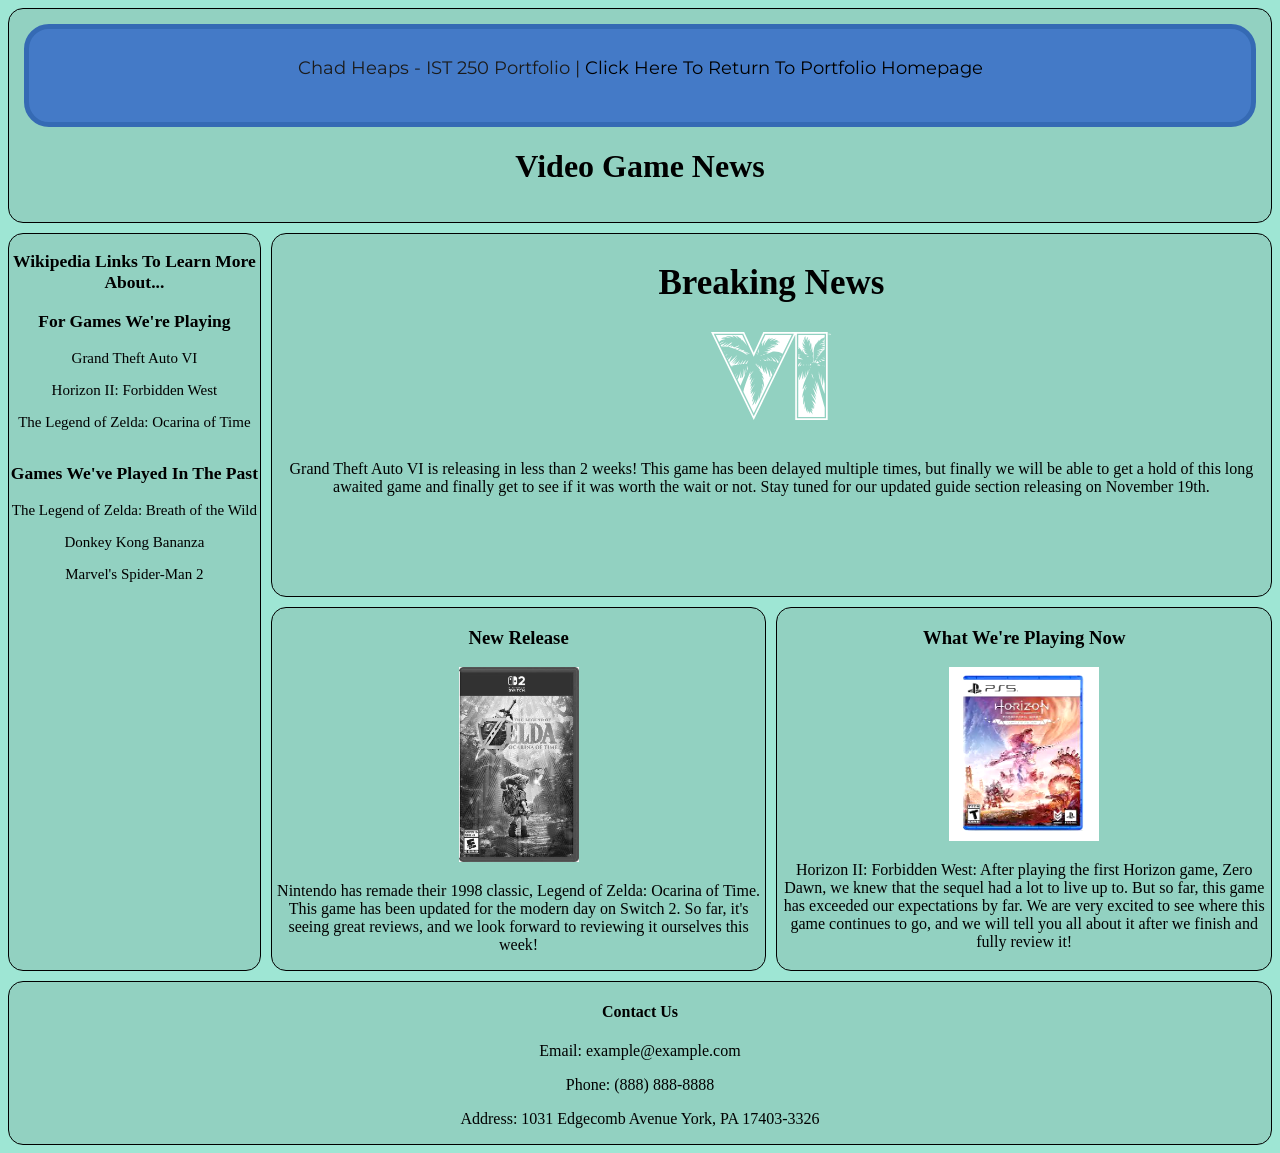
<file: projects/practiceActivity/practiceActivity2/index.html>
<!DOCTYPE html>
<html lang="en">
<head>
    <meta charset="UTF-8">
    <meta name="viewport" content="width=device-width, initial-scale=1.0">
    <link rel="stylesheet" href="style.css">
    <link rel="stylesheet" href="../../projectheader.css">
    <title>Video Games News</title>
</head>
<body>
    <div class="pageLayout">
        

        <header>
            <div class="projectheader">
                <p>Chad Heaps - IST 250 Portfolio | <a href="../../../index.html">Click Here To Return To Portfolio Homepage</a></p>
            </div>
            <h1>Video Game News</h1>
        </header>

        <aside>
            <h3>Wikipedia Links To Learn More About...</h3>
            <h3>For Games We're Playing</h3>
            <nav>
                <a href="https://en.wikipedia.org/wiki/Grand_Theft_Auto_VI">Grand Theft Auto VI</a>
                <br>
                <a href="https://en.wikipedia.org/wiki/Horizon_Forbidden_West">Horizon II: Forbidden West</a>
                <br>
                <a href="https://en.wikipedia.org/wiki/The_Legend_of_Zelda:_Ocarina_of_Time_(2026_video_game)">The Legend of Zelda: Ocarina of Time</a>
            </nav>
            <h3>Games We've Played In The Past</h3>
            <nav>
                <a href="https://en.wikipedia.org/wiki/The_Legend_of_Zelda:_Breath_of_the_Wild">The Legend of Zelda: Breath of the Wild</a>
                <br>
                <a href="https://en.wikipedia.org/wiki/Donkey_Kong_Bananza">Donkey Kong Bananza</a>
                <br>
                <a href="https://en.wikipedia.org/wiki/Marvel%27s_Spider-Man_2">Marvel's Spider-Man 2</a>
            </nav>
        </aside>

        <section class="content1">
            <h2>Breaking News</h2>
            <img src="images/gta6Logo.svg" alt="Roman Numeral Logo For Rockstar's Grand Theft Auto 6">
            <p>Grand Theft Auto VI is releasing in less than 2 weeks! This game has been delayed multiple times, but finally we will be able to get a hold of this long awaited game and finally get to see if it was worth the wait or not. Stay tuned for our updated guide section releasing on November 19th.</p>
        </section>

        <section class="content2">
            <h3>New Release</h3>
            <img src="images/tlozOOTbox.jpeg" alt="Switch 2 Box Art for Nintendo's 2026 remake of Ocarina of Time">
            <p>Nintendo has remade their 1998 classic, Legend of Zelda: Ocarina of Time. This game has been updated for the modern day on Switch 2. So far, it's seeing great reviews, and we look forward to reviewing it ourselves this week!</p>
        </section>

        <section class="content3">
            <h3>What We're Playing Now</h3>
            <img src="images/hfwbox.jpeg" alt="Horizon II Forbidden West Box Cover">
            <p>Horizon II: Forbidden West: After playing the first Horizon game, Zero Dawn, we knew that the sequel had a lot to live up to. But so far, this game has exceeded our expectations by far. We are very excited to see where this game continues to go, and we will tell you all about it after we finish and fully review it!</p>
        </section>

        <footer>
            <h4>Contact Us</h4>
            <p>Email: example@example.com</p>
            <p>Phone: (888) 888-8888</p>
            <p>Address: 1031 Edgecomb Avenue York, PA 17403-3326</p>
        </footer>
    </div>
</body>
</html>
</file>
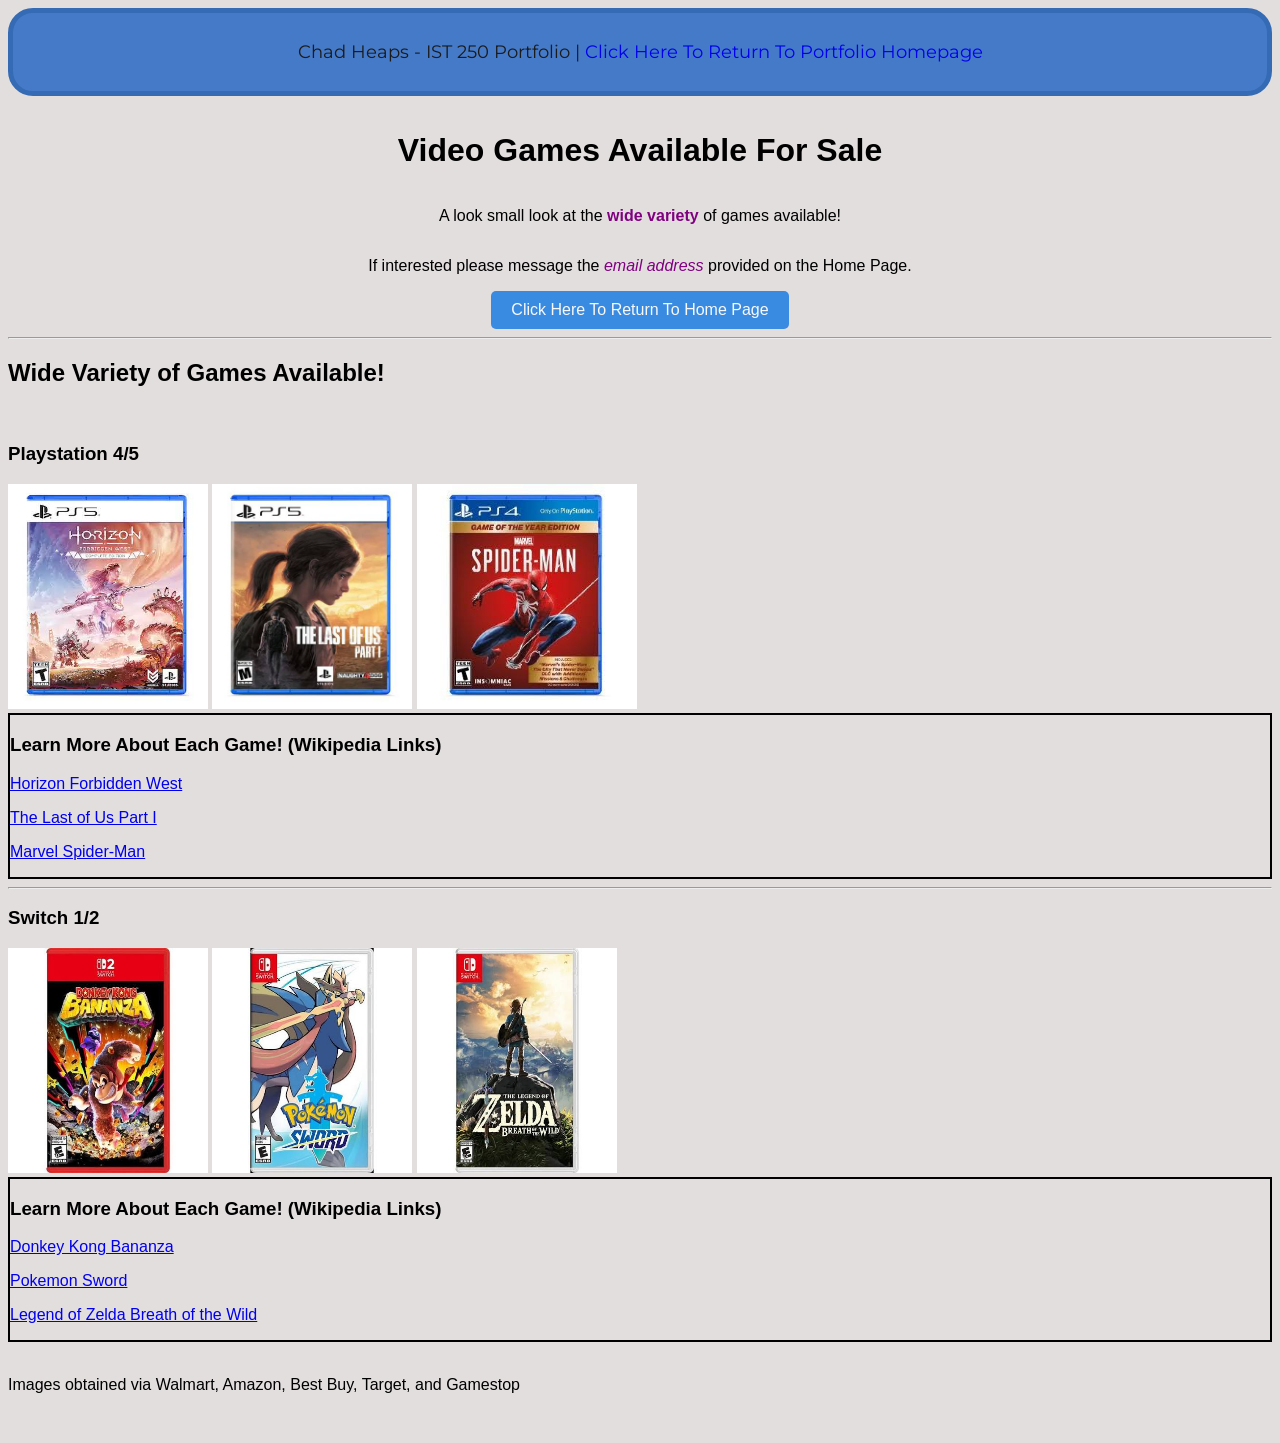
<file: projects/individualAssignments/individualAssignment1/itemdetail1.html>
<!DOCTYPE html>
<html lang="en">
    <head>
        <meta charset="UTF-8">
        <meta name="viewport" content="width=device-width, initial-scale=1.0">
        <link rel="icon" type="image/x-icon" href="images/favicon.ico">
        <link rel="stylesheet" href="style.css">
        <link rel="stylesheet" href="../../projectheader.css">
        <title>Video Games For Sale</title>
    </head>
    <body>
        <div class="projectheader">
            <p>Chad Heaps - IST 250 Portfolio | <a href="../../../index.html">Click Here To Return To Portfolio Homepage</a></p>
        </div>
        <header>
            <div id="topOfPage">
                <h1>Video Games Available For Sale</h1>
                <p>A look small look at the <strong>wide variety</strong> of games available! </p> 
                <p>If interested please message the <em>email address</em> provided on the Home Page.</p>
                <a href="index.html" id="button_id">Click Here To Return To Home Page</a>
            </div>
            <hr>
        </header>

        <h2>Wide Variety of Games Available!</h2>
        <br>

        <section>
            <h3>Playstation 4/5</h3>
            <img src="images/playstation/best-buy-hfw.jpeg" alt="Image of the Playstation 5 game Guerrilla's Horizon Forbidden West" width="200" height="225">
            <img src="images//playstation/gamestop-tlou.jpeg" alt="Image of the Playstation 5 remake of Naughty Dog's The Last of Us Part I" width="200" height="225">
            <img src="images/playstation/target-spider.jpeg" alt="Image of the PlayStation 4 game Insomniac Studio's Marvel Spider-Man" width="220" height="225">

            <div id="wiki-section">
                <h3>Learn More About Each Game! (Wikipedia Links)</h3>
                <p><a href="https://en.wikipedia.org/wiki/Horizon_Forbidden_West" target="_blank">Horizon Forbidden West</a></p>
                <p><a href="https://en.wikipedia.org/wiki/The_Last_of_Us_Part_I" target="_blank">The Last of Us Part I</a></p>
                <p><a href="https://en.wikipedia.org/wiki/Marvel%27s_Spider-Man_(video_game)" target="_blank">Marvel Spider-Man </a></p>
            </div>
        </section>
        
        <hr>

        <section>
            <h3>Switch 1/2</h3>
            <img src="images/switch/dk-banaza.jpeg" alt="Image of the Switch 2 game Nintendo's Donkey Kong Bananza" width="200" height="225">
            <img src="images/switch/pokemon-sword.jpeg" alt="Image of the Switch game Nintendo's Pokemon Sword" width="200" height="225">
            <img src="images/switch/loz-botw.jpeg" alt="Image of the Switch game Nintendo's Legend of Zelda Breath of the Wild" width="200" height="225">

            <div id="wiki-section">
                <h3>Learn More About Each Game! (Wikipedia Links)</h3>
                <p><a href="https://en.wikipedia.org/wiki/Donkey_Kong_Bananza" target="_blank">Donkey Kong Bananza</a></p>
                <p><a href="https://en.wikipedia.org/wiki/Pokémon_Sword_and_Shield" target="_blank">Pokemon Sword</a></p>
                <p><a href="https://en.wikipedia.org/wiki/The_Legend_of_Zelda:_Breath_of_the_Wild" target="_blank">Legend of Zelda Breath of the Wild</a></p>
            </div>
        </section>

        <br>
        <footer>
            <p>Images obtained via Walmart, Amazon, Best Buy, Target, and Gamestop</p>
        </footer>
    </body>
</html>
</file>
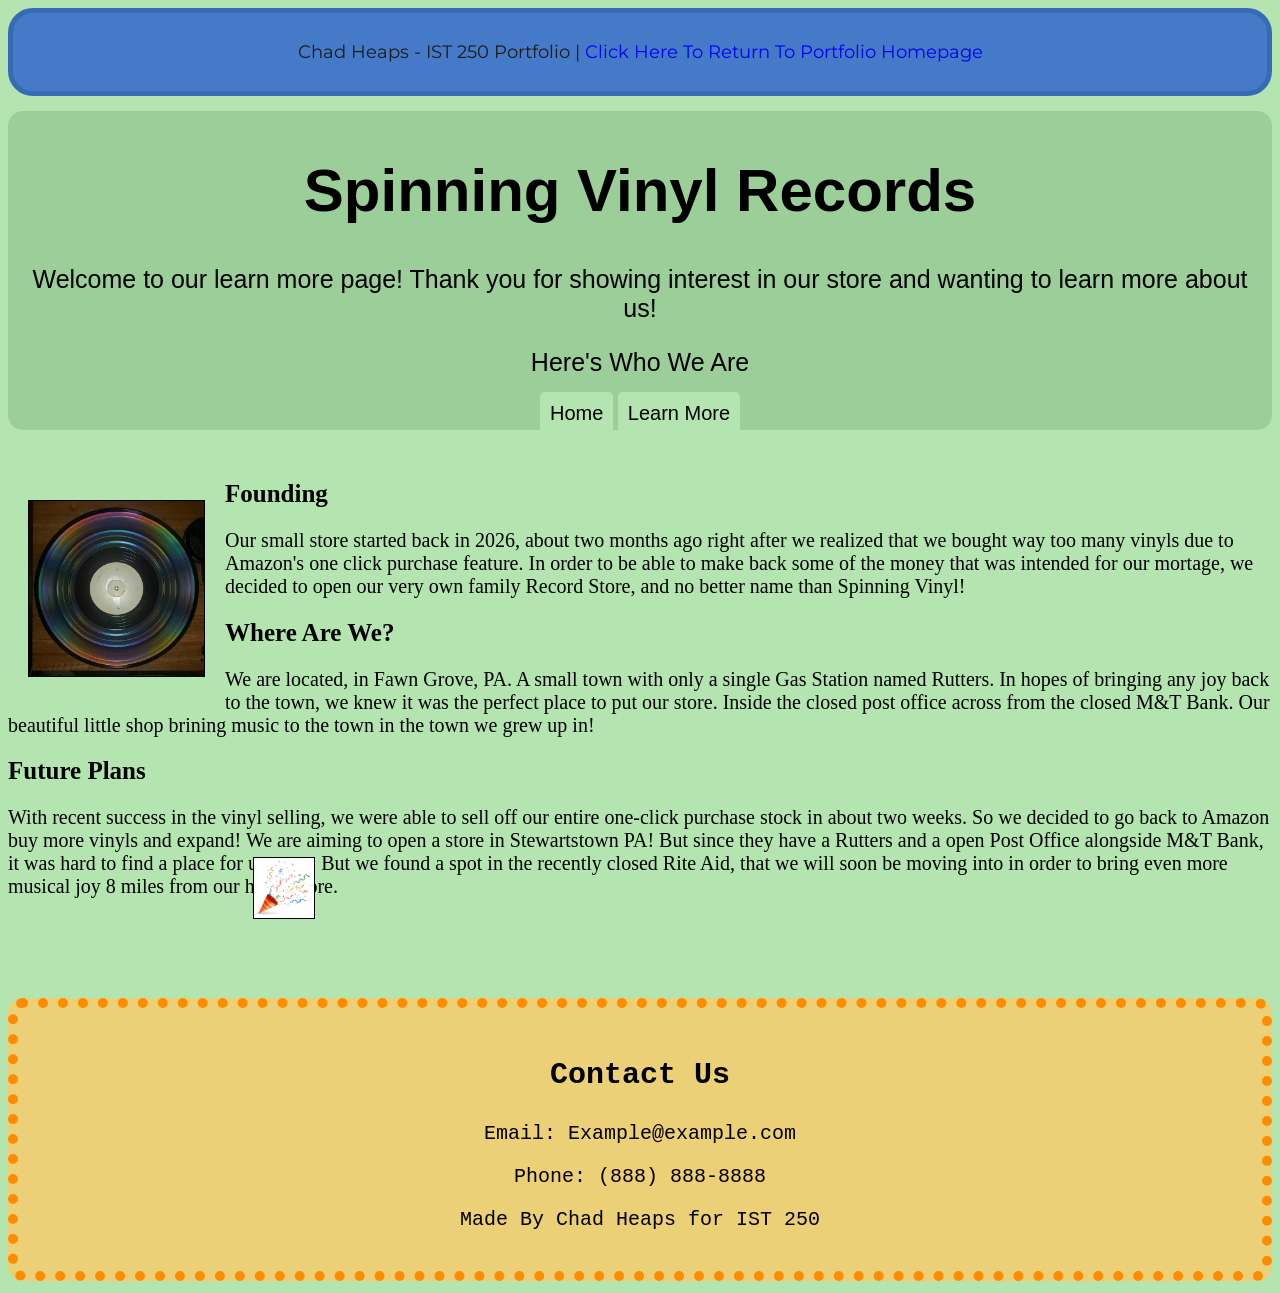
<file: projects/individualAssignments/individualAssignment2/about.html>
<!DOCTYPE html>
<html lang="en">
<head>
    <meta charset="UTF-8">
    <meta name="viewport" content="width=device-width, initial-scale=1.0">
    <link rel="stylesheet" href="style.css">
    <link rel="stylesheet" href="../../projectheader.css">
    <title>About | Spinning Vinyl Record</title>
</head>
<body>
    <div class="projectheader">
        <p>Chad Heaps - IST 250 Portfolio | <a href="../../../index.html">Click Here To Return To Portfolio Homepage</a></p>
    </div>
    <header>
        <h1>Spinning Vinyl Records</h1>
         <p>Welcome to our learn more page! Thank you for showing interest in our store and wanting to learn more about us!</p>

        <p>Here's Who We Are</p>
        <nav>
            <a href="index.html">Home</a>
            <a href="about.html">Learn More</a>
        </nav>
    </header>

    <section id="foundingSection">
        <div id="foundingInfo">
            <img src="photos/vinyl.jpeg" alt="Album Cover of Twenty One Pilot's 2024 album Clancy">
            <h2>Founding</h2>
            <p>Our small store started back in 2026, about two months ago right after we realized that we bought way too many vinyls due to Amazon's one click purchase feature. In order to be able to make back some of the money that was intended for our mortage, we decided to open our very own family Record Store, and no better name than Spinning Vinyl!</p>
        </div>

        <div>
            <h2>Where Are We?</h2>
            <p>We are located, in Fawn Grove, PA. A small town with only a single Gas Station named Rutters. In hopes of bringing any joy back to the town, we knew it was the perfect place to put our store. Inside the closed post office across from the closed M&T Bank. Our beautiful little shop brining music to the town in the town we grew up in!</p>
        </div>

        <div id="futurePlans">
            <h2>Future Plans</h2>
            <p>With recent success in the vinyl selling, we were able to sell off our entire one-click purchase stock in about two weeks. So we decided to go back to Amazon buy more vinyls and expand! We are aiming to open a store in Stewartstown PA! But since they have a Rutters and a open Post Office alongside M&T Bank, it was hard to find a place for us to go. But we found a spot in the recently closed Rite Aid, that we will soon be moving into in order to bring even more musical joy 8 miles from our home store.</p>
            <img src="photos/yay.jpeg" id="futureBanner">
        </div>
    </section>

    <footer>
        <h3>Contact Us</h3>
        <p>Email: Example@example.com</p>
        <p>Phone: (888) 888-8888</p>
        <p>Made By Chad Heaps for IST 250</p>
    </footer>
</body>
</html>
</file>
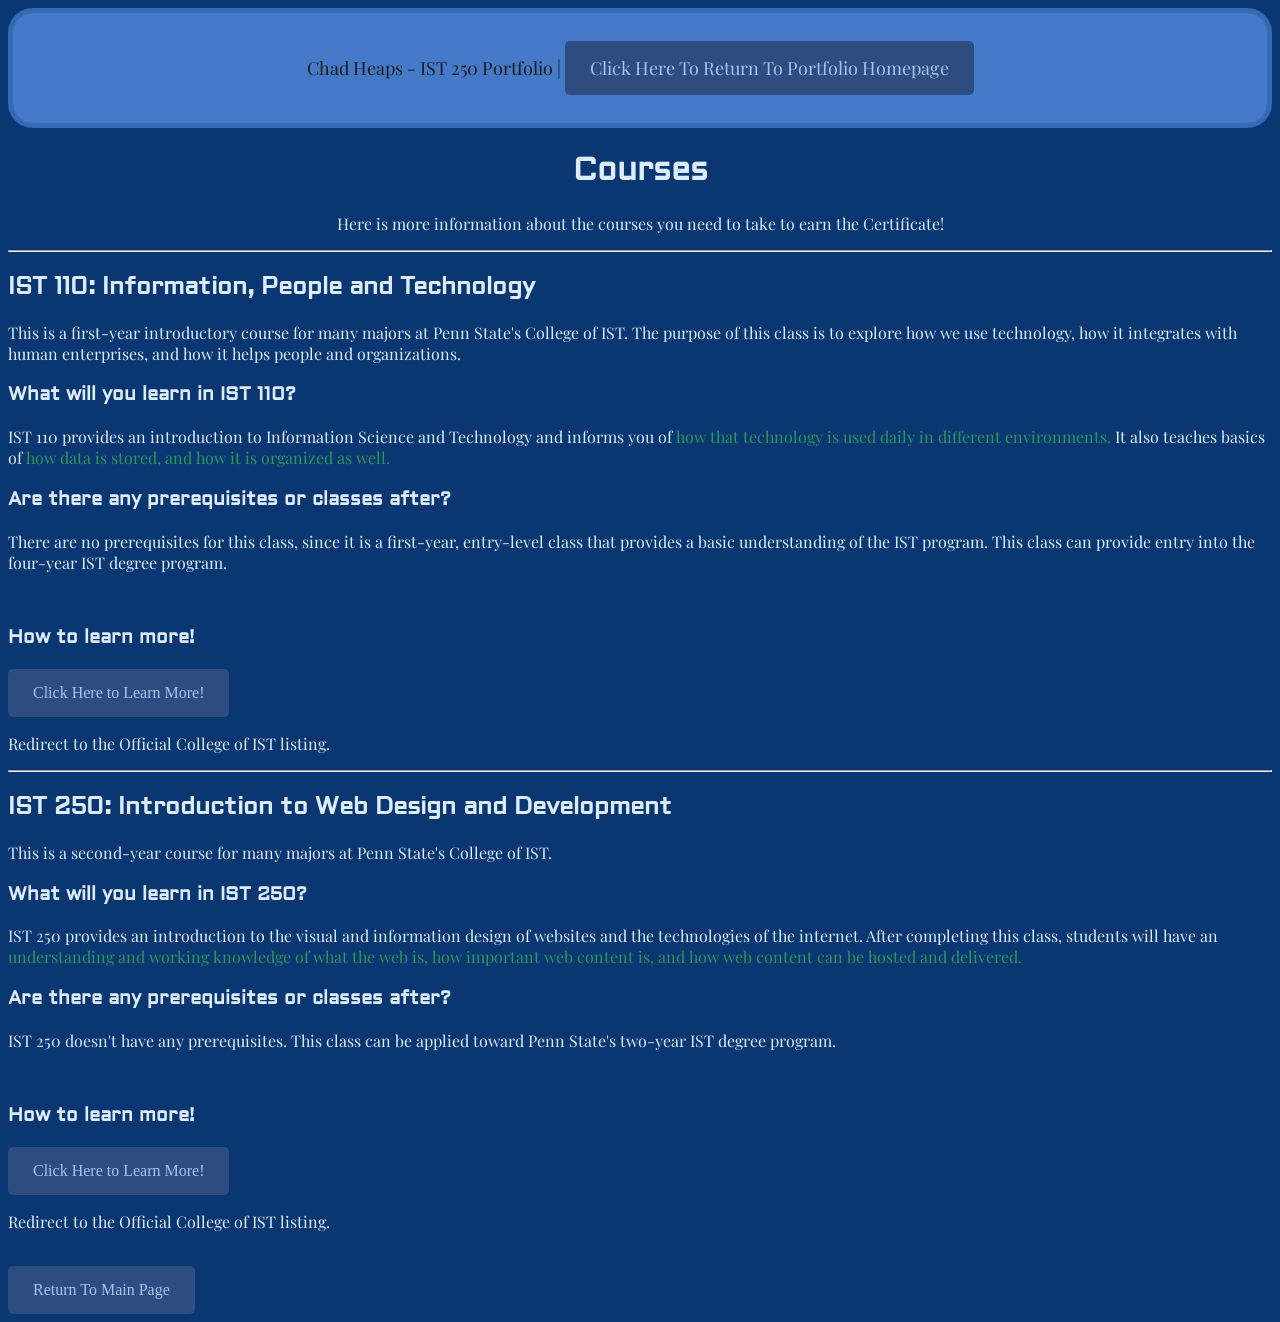
<file: projects/partnerLab/partnerLab1/coursesPage1.html>
<!DOCTYPE html>
<html lang="en">
    <head>
        <meta charset="UTF-8">
        <meta name="viewport" content="width=device-width, initial-scale=1.0">
        <link href="style.css" rel="stylesheet">
        <link rel="stylesheet" href="../../projectheader.css">
        <title>Courses Page #1</title>
    </head>

    <body>
        <div class="projectheader">
            <p>Chad Heaps - IST 250 Portfolio | <a id="returnHead" href="../../../index.html">Click Here To Return To Portfolio Homepage</a></p>
        </div>

        <div class="heading">
            <h1>Courses</h1>
            <p>Here is more information about the courses you need to take to earn the Certificate!</p>
            <hr>
        </div>


        <h2>IST 110: Information, People and Technology</h2>
        <p>This is a first-year introductory course for many majors at Penn State's College of IST. The purpose of this class is to explore how we use technology, how it integrates with human enterprises, and how it helps people and organizations.</p>

        <h3>What will you learn in IST 110?</h3>
        <p>IST 110 provides an introduction to Information Science and Technology and informs you of <span>how that technology is used daily in different environments.</span> It also teaches basics of <span>how data is stored, and how it is organized as well.</span></p>

        <h3>Are there any prerequisites or classes after?</h3>
        <p>There are no prerequisites for this class, since it is a first-year, entry-level class that provides a basic understanding of the IST program. This class can provide entry into the four-year IST degree program.</p>

        <br>

        <div>
            <h3>How to learn more!</h3> 
            <a href="https://ist.psu.edu/learning/courses/ist/110">Click Here to Learn More!</a> 
            <br> 
            <p>Redirect to the Official College of IST listing.</p>
        </div>

        <hr>

        <h2>IST 250: Introduction to Web Design and Development</h2>
        <p>This is a second-year course for many majors at Penn State's College of IST.</p>

        <h3>What will you learn in IST 250?</h3>
        <p>IST 250 provides an introduction to the visual and information design of websites and the technologies of the internet. After completing this class, students will have an <span> understanding and working knowledge of what the web is, how important web content is, and how web content can be hosted and delivered.</span></p>

        <h3>Are there any prerequisites or classes after?</h3>
        <p>IST 250 doesn't have any prerequisites. This class can be applied toward Penn State's two-year IST degree program.</p>

        <br>

        <div>
            <h3>How to learn more!</h3> 
            <a href="https://ist.psu.edu/learning/courses/ist/250">Click Here to Learn More!</a> 
            <br> 
            <p>Redirect to the Official College of IST listing.</p>
        </div>

        <br>

        <a href="index.html">Return To Main Page </a>
    </body>
</html>
</file>
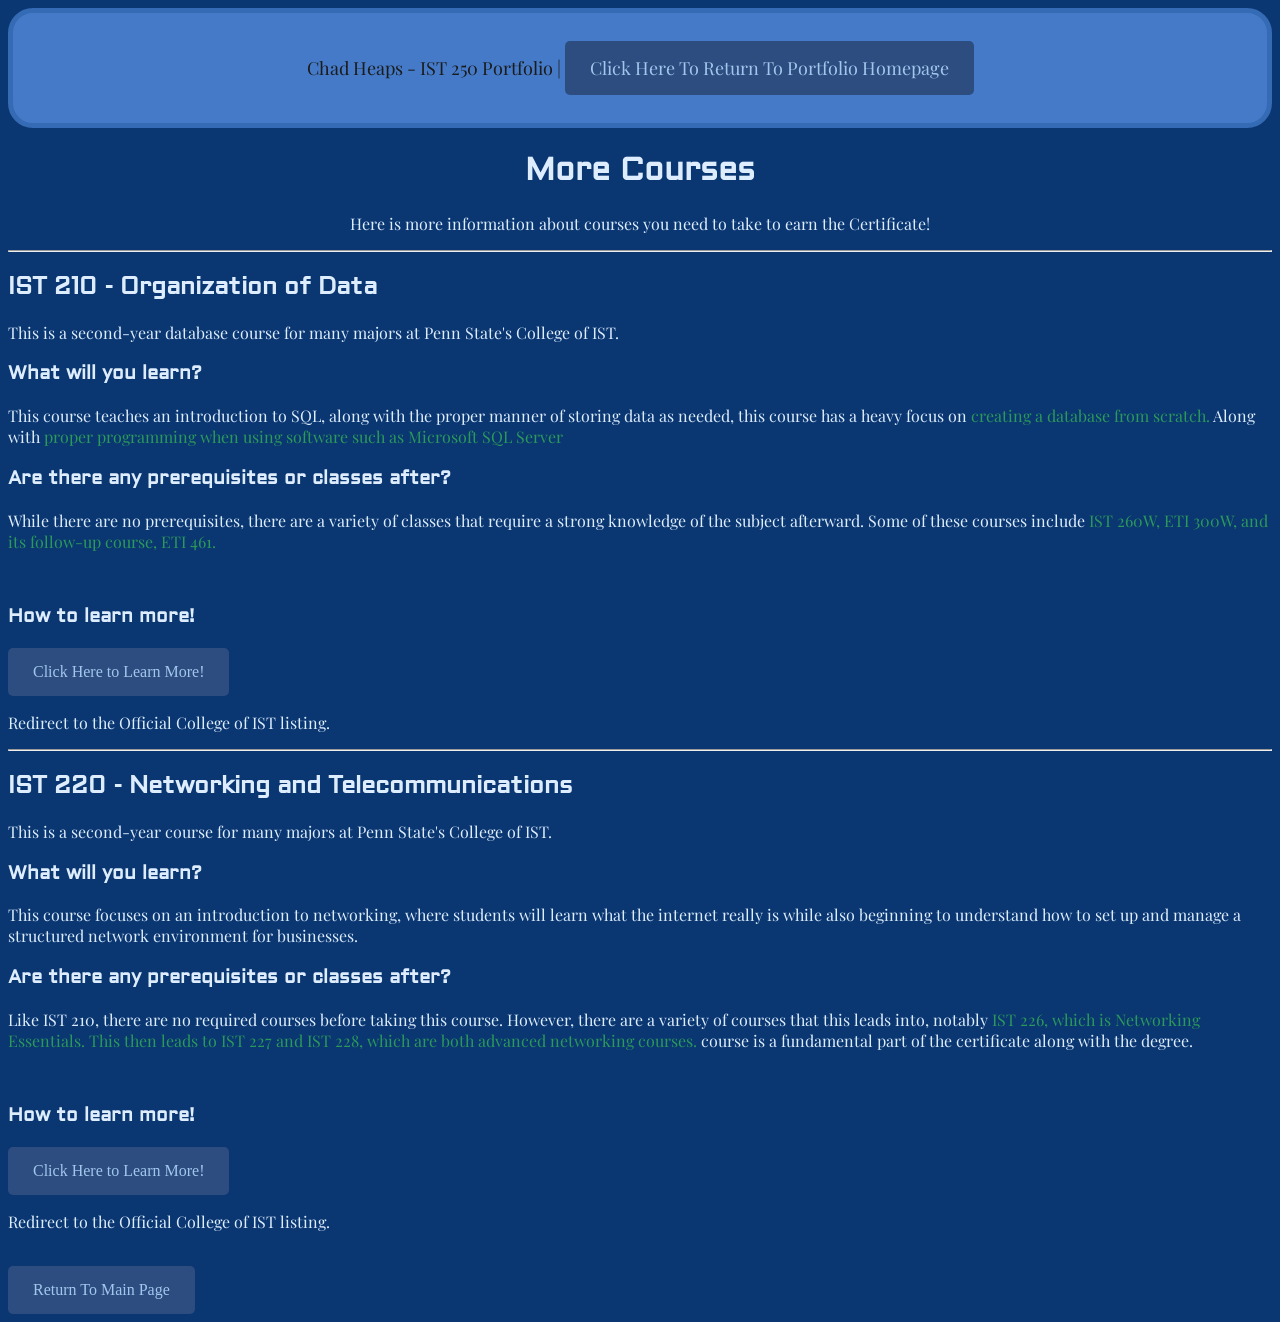
<file: projects/partnerLab/partnerLab1/coursesPage2.html>
<!DOCTYPE html>
<html lang="en">
    <head>
        <meta charset="UTF-8">
        <meta name="viewport" content="width=device-width, initial-scale=1.0">
        <link href="style.css" rel="stylesheet">
        <link rel="stylesheet" href="../../projectheader.css">
        <title>Courses Page #2</title>
    </head>
    <body>
        <div class="projectheader">
            <p>Chad Heaps - IST 250 Portfolio | <a id="returnHead" href="../../../index.html">Click Here To Return To Portfolio Homepage</a></p>
        </div>

        <div class="heading">
            <h1>More Courses</h1> 
            <p>Here is more information about courses you need to take to earn the Certificate!</p> 
            <hr>
        </div>

        <h2>IST 210 - Organization of Data</h2> 
        <p>This is a second-year database course for many majors at Penn State's College of IST.</p>


        <h3>What will you learn?</h3>
        <p>This course teaches an introduction to SQL, along with the proper manner of storing data as needed, this course has a heavy focus on <span>creating a database from scratch.</span> Along with <span>proper programming when using software such as Microsoft SQL Server</span></p>

        <h3>Are there any prerequisites or classes after?</h3> 
        <p>While there are no prerequisites, there are a variety of classes that require a strong knowledge of the subject afterward. Some of these courses include <span>IST 260W, ETI 300W, and its follow-up course, ETI 461.</span></p>
        
        <br>

        <h3>How to learn more!</h3> <a href="https://ist.psu.edu/learning/courses/ist/210">Click Here to Learn More!</a> 
        <br> 
        <p>Redirect to the Official College of IST listing.</p>
        
        <hr>

        <h2>IST 220 - Networking and Telecommunications</h2>
        <p>This is a second-year course for many majors at Penn State's College of IST.</p>
        

        <h3>What will you learn?</h3>
        <p>This course focuses on an introduction to networking, where students will learn what the internet really is while also beginning to understand how to set up and manage a structured network environment for businesses.</p>

        <h3>Are there any prerequisites or classes after?</h3>
        <p>Like IST 210, there are no required courses before taking this course. However, there are a variety of courses that this leads into, notably <span>IST 226, which is Networking Essentials. This then leads to IST 227 and IST 228, which are both advanced networking courses.</span> course is a fundamental part of the certificate along with the degree.</p>

        <br>

        <h3>How to learn more!</h3>
        <a href="https://ist.psu.edu/learning/courses/IST/220">Click Here to Learn More!</a>
        <br>
        <p>Redirect to the Official College of IST listing.</p>
        
        <br>

        <a href="index.html">Return To Main Page </a>
    </body>
</html>
</file>
<file: style.css>
@import url('https://fonts.googleapis.com/css2?family=Montserrat:ital,wght@0,100..900;1,100..900&display=swap');

body {
    font-family: "Montserrat";
    background-color: #3e669d;
    color: rgb(27, 27, 27);
}

img {
    width: 450px;
    height: 250px;
}

a {
    color: inherit;
    text-decoration: none;
}

header {
    background-color: #447ac7;
    padding: 10px;
    text-align: center;
    border-radius: 25px;
    border: #356ab4 solid 10px;
    margin-bottom: 40px;
}

.assignmentHeader {
    background-color: #447ac7;
    border: #356ab4 solid 5px;
    text-align: center;
    border-radius: 25px;
    padding-top: 40px;
    padding-bottom: 60px;
}

.assignmentBox {
    background-color: #447ac7;
    border: #356ab4 solid 5px;
    text-align: center;
    border-radius: 25px;
    padding: 10px;
    margin-top: 25px;
}

.assignmentBackground {
    background-color: #5d91db;
    margin: 10px;
    border-radius: 25px;
}

footer {
    background-color: #447ac7;
    border: #356ab4 solid 5px;
    text-align: center;
    border-radius: 25px;
    margin-top: 20px;
}
</file>
<file: projects/individualAssignments/individualAssignment1/style.css>
strong,em {
  color: purple;
}

body {
    background-color: #e2dede;
    font-family:'Trebuchet MS', 'Lucida Sans Unicode', 'Lucida Grande', 'Lucida Sans', Arial, sans-serif;
    padding-bottom: 25px;
}

#button_id {
  background-color: #398be2;
  color: #f9f8f8;
  text-decoration: none;
  padding: 10px 20px;
  border-radius: 5px;
}

#topOfPage {
  display: grid;
  place-items: center;
}

#wiki-section{
  border: 2px solid black;
}
</file>
<file: projects/projectheader.css>
@import url('https://fonts.googleapis.com/css2?family=Montserrat:ital,wght@0,100..900;1,100..900&display=swap');

.projectheader {
    font-family: "Montserrat";
    background-color: #447ac7;
    padding: 10px;
    text-align: center;
    color: rgb(27, 27, 27);
    font-size: 18px;
    border-radius: 25px;
    border: #356ab4 solid 5px; 
    margin-bottom: 15px
}

.projectheader a {
    text-decoration: none;
}
</file>
<file: projects/individualAssignments/individualAssignment2/style.css>
body {
    background-color:rgb(180, 229, 177);
}

img{
    width: 300px;
    height: 300px;
    border: 1px solid black;
}

.albumSelection{
    display: flex;
    flex-direction: row;
    flex-wrap: wrap;
    justify-content: space-evenly;
    align-items: center;

    background-color: rgb(155, 206, 152);
    border-radius: 15px;
    padding: 20px 50px;
    margin-bottom: 50px;
}

.album:hover{  
    transition: transform 0.4s ease;
    transform: translateY(20px);
    scale: 110%;
}

header{
    text-align: center;
    background-color:rgb(155, 206, 152);
    padding: 5px;
    border-radius: 15px;
    font-family: 'Segoe UI', Tahoma, Geneva, Verdana, sans-serif;
    margin-bottom: 50px;
    
}

header > h1 {
    font-size: 60px;
}

header > p {
    font-size: 25px;
}

header > nav > a {
    text-decoration: none;
    color: inherit;
    padding: 10px;
    font-size: 20px;
    border-radius: 5px;
    background-color: rgb(180, 229, 177);

}

#infoTable {
    font-family: 'Segoe UI', Tahoma, Geneva, Verdana, sans-serif;
    font-size: 20px;
    display: flex;
    justify-content: center;

    background-color: rgb(155, 206, 152);
    border-radius: 15px;
    padding: 20px 50px;

}

#infoTable > th,td {
    padding: 35px;
    text-align: center;
    border: 1px solid black;
}

#foundingSection > div > p {
    font-size: 20px;
}

#foundingSection > div > h2 {
    font-size: 25px;
}

#foundingInfo > img{
    float: left;
    width: 175px;
    height: 175px;
    margin: 20px;
}

#futurePlans{
    position: relative;
}

#futureBanner{
    position:absolute;
    top: 100px;
    left: 245px;
    width: 60px;
    height: 60px;
}

footer{
    background-color: rgb(235, 208, 119);
    border-radius: 15px;
    padding: 20px 50px;
    text-align: center;
    border: 10px dotted darkorange;
    font-family:monospace;
    margin-top: 100px;
}

footer > h3{
    font-size: 30px;
}

footer > p{
    font-size: 20px;
}
</file>
<file: projects/individualAssignments/individualAssignment3/style.css>
body {
    font-family: Cambria, Cochin, Georgia, Times, 'Times New Roman', serif;
    background-color: seagreen;
}

header {
    text-align: center;
    background-color: lightgreen;
    padding: 10px;
    border-radius: 10px;
}

header > img {
    border-radius: 10px;
    width: 100px;
    height: 100px;
}

header > h1 {
    font-size: 40px;
}

.photoGallery {
    margin-top: 50px;
    background-color: lightgreen;
    padding: 10px;
    border-radius: 10px;
    text-align: center;
}

.photoItem {
    margin-bottom: 25px;
    background-color: rgb(140, 224, 140);
    border-radius: 10px;
    padding: 10px;
}

.photoItem > img {
    width: 350px;
    max-width: 250px;
    height: 250px;
    border-radius: 10px;
}

footer {
    margin-top: 30px;
    background-color: lightgreen;
    padding: 10px;
    border-radius: 10px;
    text-align: center;
}

.hiddenMapSize {
    display: none;
}

@media all and (max-width: 800px) {
    .photoItem {
        display: flex;
        flex-direction: row;
        align-items: center;
        gap: 15px;
    }

    .photoItem > img {
        width: 150px;
        height: 150px;
    }

    #footText {
        display: none;
    }

    .hiddenMapSize {
        display: none;
    }
}

@media all and (max-width: 600px) {
    .photoGallery {
        display: none;
    }

    .bottomBanner {
        display: none;
    }

    .hiddenMapSize {
        display: block;
        text-align: center;
        background-color: lightgreen;
        border-radius: 10px;
        padding: 10px;
        margin-top: 25px;
    }

    .hiddenMapSize > img {
        width: 350px;
        height: 250px;
    }
}
</file>
<file: projects/partnerLab/partnerLab1/style.css>
/* Aldrich Import */
@import url('https://fonts.googleapis.com/css2?family=Aldrich&display=swap');

/* Playfair */
@import url('https://fonts.googleapis.com/css2?family=Playfair+Display:ital,wght@0,400..900;1,400..900&display=swap');

body {
    background-color: #0a3772;
    color: #deedfd;
}

h1, h2, h3{
    font-family: 'Aldrich', sans-serif;
}

p {
    font-family: 'Playfair Display', serif;
}

span {
    color: rgb(44, 152, 89);
}

img {
    width: 200px;
    height: 200px;
}

.float {
    float: left;
    margin: 0px 0px 20px 50px;
}

a {
    display: inline-block;
    background-color: #2d4c80;
    color: #a1c7ed;
    padding: 15px 25px;
    border-radius: 5px;
    text-decoration: none;
}

a:hover {
    background-color: #a1c7ed;
    color: #1e407c;
}
 
.heading {
    text-align: center;
}
</file>
<file: projects/partnerLab/partnerLab2/style.css>
:root{
    --text: rgb(94, 91, 91);
    --backGround: rgb(234, 229, 229);
    --box: rgb(226, 223, 223);
}

body {
    background-color: var(--backGround);
}

/* Top Section */
#header {
    background-color: var(--box);
    display: block;
    width: 50%;
    text-align: center;
    margin: auto;
    padding: 3px  70px;
    border-radius: 20px;
    border: 2px var(--text) solid;
}

#header > h1 {
    font-size: 80px; 
    font-family:sans-serif;
    color: var(--text);
}

#header > p {
    font-size: 35px;
    font-family: sans-serif;
    color: var(--text);
}


/* Body Section */
#mainBody {
    background-color: var(--box);
    display: block;
    width: 50%;
    text-align: center;
    margin: 20px auto;
    padding: 3px  70px;
    border-radius: 20px; 
    border: 2px var(--text) solid;
}

#mainBody > h2 {
    font-size: 40px; 
    font-family:sans-serif;
    color: var(--text);
}

label {
    display: block;
    font-size: 28px; 
    font-family:sans-serif;
    color: var(--text);
    margin-top: 20px;
    margin-bottom: 6px;
}

input[type="text"], select{
    font-size: 22px;
    color: var(--text);
}

input[type="submit"]{
    display: block;
    margin: 0 auto;
    margin-top: 20px;
    padding: 10px 25px;
    font-size: 25px;
    color: var(--text);
    background-color: var(--box);
}
</file>
<file: projects/practiceActivity/practiceActivity2/style.css>
body{
    background-color: rgb(158, 230, 212);
}

.pageLayout{
    display: grid;
    grid-template-columns: 1fr 2fr 2fr;
    grid-template-rows: auto 1fr 1fr auto;
    grid-template-areas: 
    "header header header" 
    "aside content1 content1" 
    "aside content2 content3" 
    "footer footer footer";
}

.pageLayout > header{
    grid-area: header;
    text-align: center;
    background-color: rgb(146, 209, 193);
    padding: 15px;
    border-radius: 15px;
    border: solid black 1px;
}

.pageLayout > header > h1{
    animation-name: headingAnimation;
    animation-duration: 10s;
    animation-iteration-count: infinite;
    animation-direction: alternate;
}

.pageLayout > aside{
    grid-area: aside;
    background-color: rgb(146, 209, 193);
    border-radius: 15px;
    font-size: 15px;
    margin-top: 10px;
    text-align: center;
    border: solid black 1px;
}

a {
    display: inline-block;
    text-decoration: none;
    color: black;
    padding-bottom: 15px;
}

a:hover{
    transition: transform 0.3s;
    transform: scale(1.2);
}

.pageLayout > .content1{
    grid-area: content1;
    background-color: rgb(146, 209, 193);
    border-radius: 15px;
    margin-top: 10px;
    margin-left: 10px;
    text-align: center;
    border: solid black 1px;
}

.pageLayout > .content1 > h2{
    font-size: 35px;
}

.pageLayout > .content1 > img{
    width: 120px;
    margin-bottom: 20px;
}

.pageLayout > .content1 > img:hover{
    transform: rotate(10deg) skewY(-15deg);
    transition: transform 0.3s;
}

.pageLayout > .content2{
    grid-area: content2;
    background-color: rgb(146, 209, 193);
    border-radius: 15px;
    margin-top: 10px;
    margin-left: 10px;
    text-align: center;
    border: solid black 1px;
}

.pageLayout > .content2 > img{
    width: 120px;
    filter: grayscale(100%);
}

.pageLayout > .content3{
    grid-area: content3;
    background-color: rgb(146, 209, 193);
    border-radius: 15px;
    margin-top: 10px;
    margin-left: 10px;
    text-align: center;
    border: solid black 1px;
}

.pageLayout > .content3 > img{
    width: 150px;
    filter: contrast(120%);
}

.pageLayout > footer{
    grid-area: footer;
    background-color: rgb(146, 209, 193);
    border-radius: 15px;
    text-align: center;
    margin-top: 10px;
    border: solid black 1px;
}

@keyframes headingAnimation{
    0% {
    transform: translateX(625px);
}

    100% {
        transform: translateX(-625px);
    }
}
</file>
